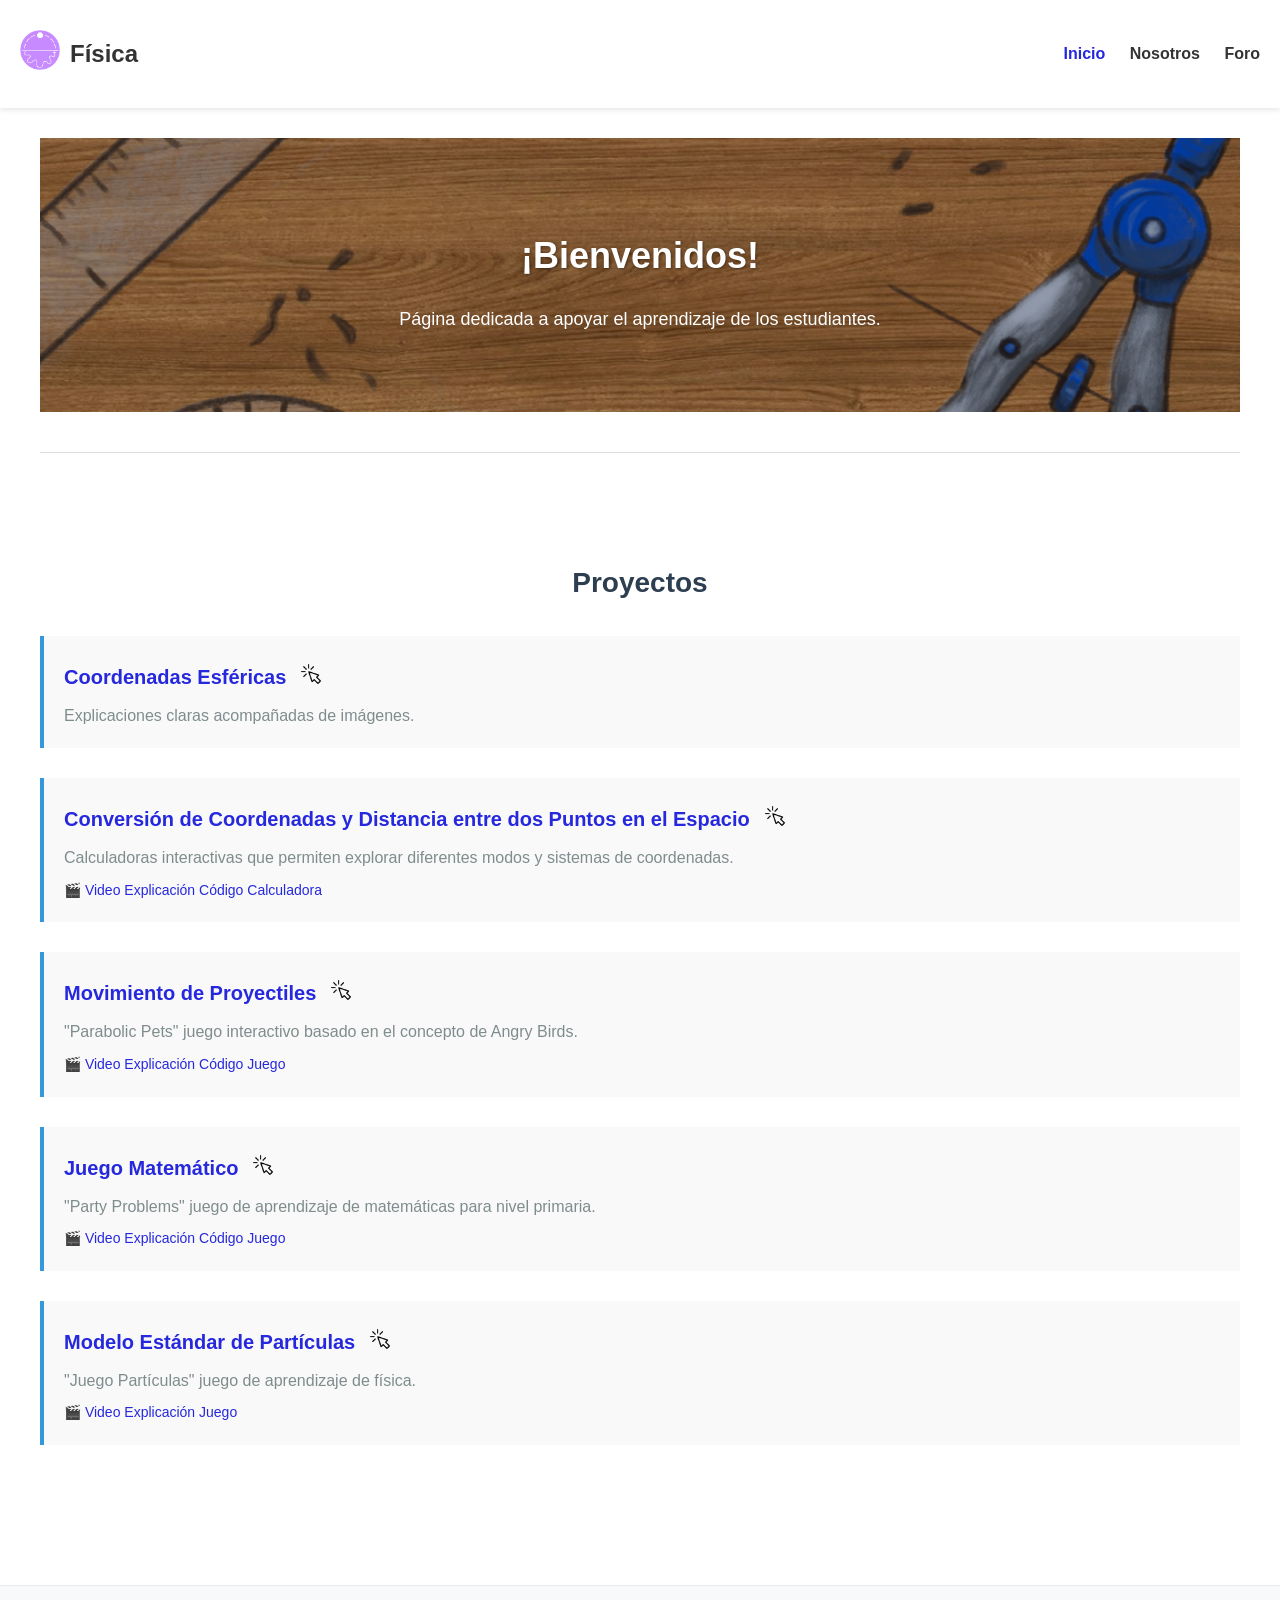
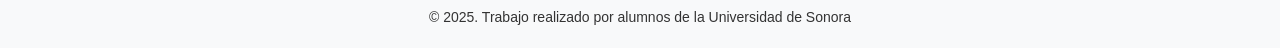
<file: index.html>
<!DOCTYPE html>
<html lang="es">
<head>
    <link rel="icon" href="imagenes/logo1.png" type="image/png">
    <link rel="shortcut icon" href="imagenes/logo1.png" type="image/png">
    
    <meta charset="UTF-8">
    <meta name="viewport" content="width=device-width, initial-scale=1.0">
    <meta name="description" content="Congreso Nacional de Física - Proyectos educativos interactivos de la Universidad de Sonora">
    <title>Física — Congreso Nacional</title>
    <style>
         body {
            font-family: 'Arial', sans-serif;
            margin: 0;
            padding: 0;
            color: #333;
            line-height: 1.6;
        }
        
         .logo-titulo {
            display: flex;
            align-items: center;
            gap: 10px; 
        }

        .logo img {
            height: 40px;
            width: auto;
        }
        
        .titulo {
            font-size: 24px;
            font-weight: bold;
            margin: 0; 
        }
        .containeropciones {
            display: flex;
            flex-wrap: wrap; 
            justify-content: space-between;
            align-items: center;
            padding: 10px 20px;
        }
        
        .container2 {
            max-width: 1200px;
            margin: 0 auto;
            padding: 0 20px;
        }
        
        .containerbienvenida {
            max-width: 1200px;
            margin: 0 auto;
            padding: 0 20px;
            text-align: center;
            padding: 60px 0;
            background-image: url("imagenes/fondo.png");
            background-size: cover;
            background-position: center;
            background-repeat: no-repeat;
            color: white;
            position: relative;
        }
        
        .containerbienvenida::before {
            content: '';
            position: absolute;
            top: 0;
            left: 0;
            right: 0;
            bottom: 0;
            background-color: rgba(0, 0, 0, 0.2);
            z-index: 0;
        }
        
         .containerbienvenida h2 {
            font-size: 36px;
            margin-bottom: 20px;
            text-shadow: 1px 1px 3px rgba(0,0,0,0.4);
            position: relative;
            z-index: 1;
        }
        
        .containerbienvenida p {
            font-size: 18px;
            color: white;
            position: relative;
            z-index: 1;
        }
        
         .contenedor-flex {
            display: flex;
            align-items: center;
            gap: 30px;
        }
        
        hr {
            border: 0;
            height: 1px;
            background-color: #ddd;
            margin: 40px 0;
        }
        
        nav {
            background-color: #fff;
            box-shadow: 0 2px 5px rgba(0,0,0,0.1);
            padding: 20px 0;
        }
        
        nav h1 {
            margin: 0;
            font-size: 24px;
            color: #333;
            display: inline-block;
        }
        
        nav ul {
            float: right;
            margin: 0;
            padding: 0;
            list-style: none;
        }
        
        nav ul li {
            display: inline-block;
            margin-left: 20px;
        }
        
        nav ul li a {
            text-decoration: none;
            color: #333;
            font-weight: bold;
        }
        
        nav ul li a:hover, nav ul li a.active {
            color: #2628de;
        }
        
        .menu {
            padding: 40px 0;
        }
        
        .menu h3 {
            text-align: center;
            font-size: 28px;
            margin-bottom: 30px;
            color: #2c3e50;
        }
        
        .menu-item {
            margin-bottom: 30px;
            padding: 20px;
            background-color: #f9f9f9;
            border-left: 4px solid #3498db;
        }
        
        .menu-item h4 {
            margin: 0 0 10px 0;
            font-size: 20px;
            color: #2628de;
            font-weight: bold;
        }
        
        .menu-item p {
            margin: 0;
            color: #7f8c8d;
        }
        
        .proyecto-link {
            display: block;
            font-weight: normal;
            color: #2c3e50;
            margin-top: 5px;
            text-decoration: none;
        }
        
        .tab-content {
            display: none;
            padding: 30px 0;
            animation: fadeIn 0.5s;
        }
        
        .tab-content.active {
            display: block;
        }
        
        @keyframes fadeIn {
            from { opacity: 0; }
            to { opacity: 1; }
        }
        footer {
            background-color: #f8f9fa;
            color: #333;
            padding: 20px 0;
            text-align: center;
            margin-top: 40px;
            border-top: 1px solid #e9ecef;
            font-size: 14px;
        }
         @media (max-width: 600px) {
            .containeropciones {
                flex-direction: column; 
                align-items: flex-start;
            }
            nav ul {
                float: none;
                margin-top: 10px;
                width: 100%;
                display: flex;
                justify-content: space-around;
            }
            .nosotros-fotos {
                flex-wrap: wrap;
                justify-content: center;
            }
            .nosotros-fotos img {
                width: 45%;
            }
        }
        .nosotros-fotos {
            display: flex;
            justify-content: center;
            gap: 15px;
            flex-wrap: wrap;
            margin-top: 20px;
        }
        .nosotros-fotos img {
            width: 200px;
            max-width: 100%;
            height: auto;
        }
        .video-link {
            display: inline-block;
            margin-top: 8px;
            color: #2628de;
            text-decoration: none;
            font-size: 14px;
        }
        .video-link:hover {
            text-decoration: underline;
        }
    </style>
</head>
<body>
     <nav>
        <div class="containeropciones">
            <div class="logo-titulo">
            <div class="logo">
                <img src="imagenes/logo1.png" alt="Logo Física">
            </div>
            <h1 class="titulo">Física</h1>
        </div> 
            <ul>
                <li><a href="#" class="nav-link active" data-tab="inicio">Inicio</a></li>
                <li><a href="#" class="nav-link" data-tab="nosotros">Nosotros</a></li>
                <li><a href="#" class="nav-link" data-tab="foro">Foro</a></li>
            </ul>
        </div>
    </nav>
    
    <!-- sección principal -->
    <div id="inicio" class="tab-content active">
        <div class="containerbienvenida">
            <h2>¡Bienvenidos!</h2>
            <p>Página dedicada a apoyar el aprendizaje de los estudiantes.</p>
        </div>
        
        <div class="container2">
            <hr>
        </div>
        
        <!-- menú de proyectos -->
        <section class="menu">
             <div class="container2">
                <h3>Proyectos</h3>
            
                <div class="menu-item">
                   <a href="coordenadas-esfericas/index.html" class="proyecto-link">
                       <h4 style="display: inline-block; margin-right: 15px">Coordenadas Esféricas</h4><img src="imagenes/click.png" width="20" height="20" alt="click" style="display: inline-block;">
                    </a>
                    <p>Explicaciones claras acompañadas de imágenes.</p>
                </div>
                
                <div class="menu-item">
                    <a href="calculadora/index.html" class="proyecto-link">
                        <h4 style="display: inline-block; margin-right: 15px">Conversión de Coordenadas y Distancia entre dos Puntos en el Espacio</h4><img src="imagenes/click.png" width="20" height="20" alt="click" style="display: inline-block;">
                    </a>
                    <p>Calculadoras interactivas que permiten explorar diferentes modos y sistemas de coordenadas.</p>
                    <a href="https://youtu.be/nmibsune7Cc" target="_blank" rel="noopener noreferrer" class="video-link">🎬 Video Explicación Código Calculadora</a>
                </div>
                
                <div class="menu-item">
                    <a href="parabolic-pets/index.html" class="proyecto-link">
                       <h4 style="display: inline-block; margin-right: 15px">Movimiento de Proyectiles</h4><img src="imagenes/click.png" width="20" height="20" alt="click" style="display: inline-block;">
                    </a>
                    <p>"Parabolic Pets" juego interactivo basado en el concepto de Angry Birds.</p>
                    <a href="https://youtu.be/X9C-v5EGG_M?si=7mcgmWn_g_Fm-6-q" target="_blank" rel="noopener noreferrer" class="video-link">🎬 Video Explicación Código Juego</a>
                </div>
                
                <div class="menu-item">
                    <a href="juegoinfantil/index.html" class="proyecto-link">
                       <h4 style="display: inline-block; margin-right: 15px">Juego Matemático </h4><img src="imagenes/click.png" width="20" height="20" alt="click" style="display: inline-block;">
                    </a>
                    <p>"Party Problems" juego de aprendizaje de matemáticas para nivel primaria.</p>
                    <a href="https://youtu.be/X9C-v5EGG_M?si=7mcgmWn_g_Fm-6-q" target="_blank" rel="noopener noreferrer" class="video-link">🎬 Video Explicación Código Juego</a>
                </div>
                
                <div class="menu-item">
                    <a href="juegoinfantil/index.html" class="proyecto-link">
                       <h4 style="display: inline-block; margin-right: 15px">Modelo Estándar de Partículas</h4><img src="imagenes/click.png" width="20" height="20" alt="click" style="display: inline-block;">
                    </a>
                    <p>"Juego Partículas" juego de aprendizaje de física.</p>
                    <a href="https://youtu.be/X9C-v5EGG_M?si=7mcgmWn_g_Fm-6-q" target="_blank" rel="noopener noreferrer" class="video-link">🎬 Video Explicación Juego</a>
                </div>
            </div>
        </section>
    </div>
    
    <div id="nosotros" class="tab-content">
        <div class="container2">
            <h2>Sobre Nosotros</h2>
            <p>Información sobre nuestro equipo y objetivos:</p>
            <p>Somos un grupo de estudiantes de segundo semestre de Ingeniería en Sistemas y desarrollamos una página web enfocada en temas de mecánica, con el objetivo de apoyar tanto a alumnos como a maestros mediante herramientas interactivas. Este proyecto busca facilitar el aprendizaje de forma dinámica y, a futuro, planeamos ampliar su contenido incorporando nuevas secciones y recursos educativos.</p>
            
            <div class="nosotros-fotos">
                <img src="imagenes/fei2.png" alt="Fei">
                <img src="imagenes/gloria2.png" alt="Gloria">
                <img src="imagenes/mia2.png" alt="Mia">
                <img src="imagenes/sebas2.png" alt="Sebas">
            </div>
        </div>
    </div>
    
    <div id="foro" class="tab-content">
        <div class="container2">
            <h2>Foro de Discusión</h2>
            <p>Próximamente: Un espacio para discutir temas de física.</p>
        </div>
    </div>
    <script>
        document.addEventListener('DOMContentLoaded', function() {
            const navLinks = document.querySelectorAll('.nav-link');
            
            navLinks.forEach(link => {
                link.addEventListener('click', function(e) {
                    e.preventDefault();
                    
                    document.querySelectorAll('.nav-link').forEach(el => el.classList.remove('active'));
                    document.querySelectorAll('.tab-content').forEach(el => el.classList.remove('active'));
                    
                    this.classList.add('active');
                    
                    const tabId = this.getAttribute('data-tab');
                    document.getElementById(tabId).classList.add('active');
                });
            });
        });
    </script>
    <footer>
        &copy; 2025. Trabajo realizado por alumnos de la Universidad de Sonora
    </footer>
 </body>
</html>
</file>
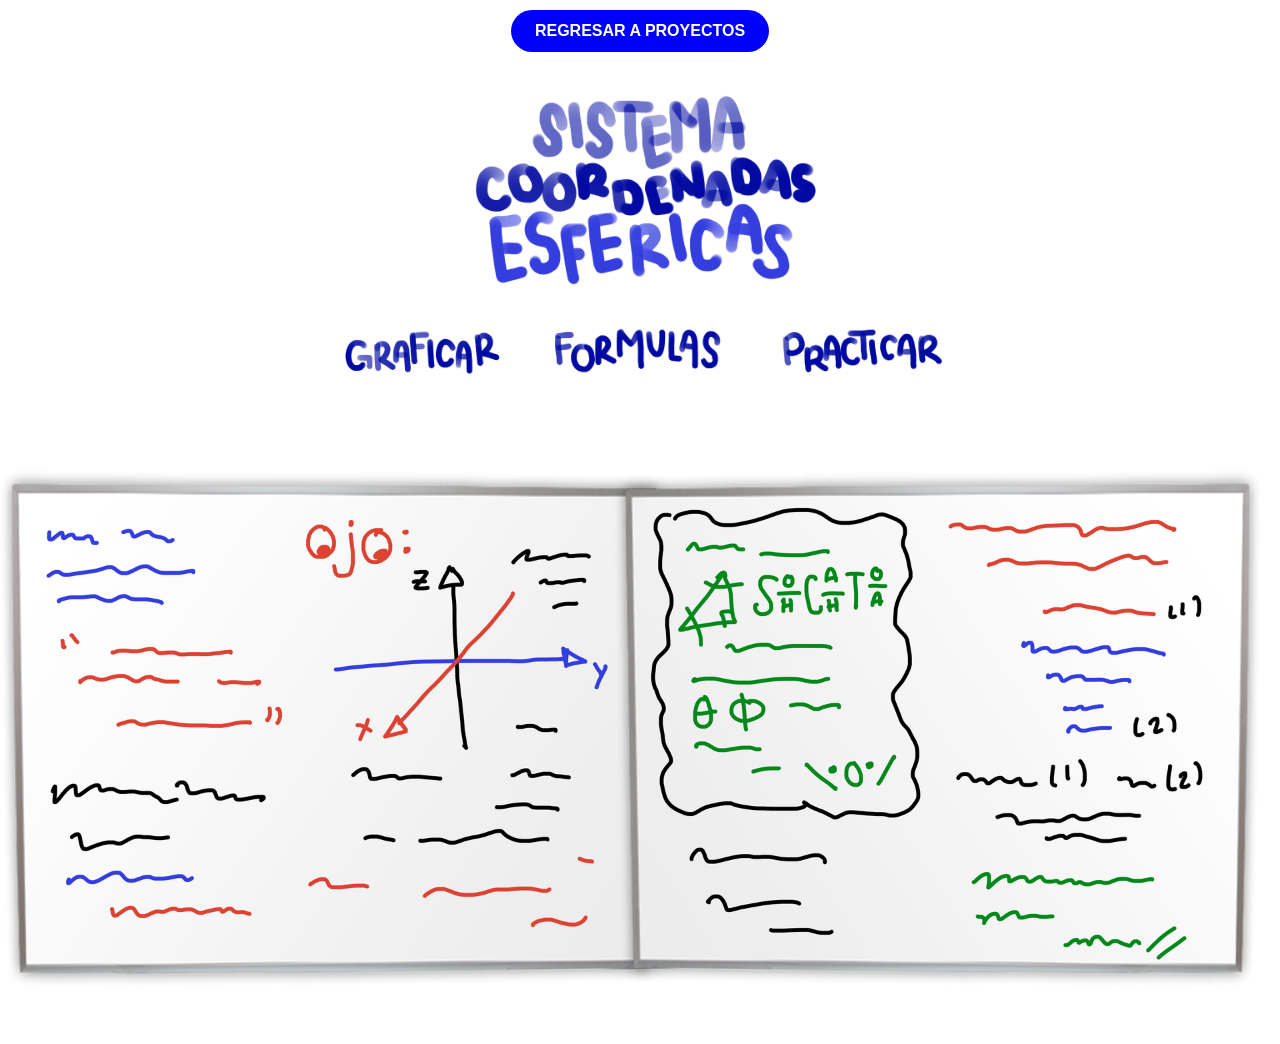
<file: coordenadas-esfericas/index.html>
<!DOCTYPE html>
<html lang="es">

<head>
    <link rel="icon" href="imagenes/logo1.png" type="image/png">
    <link rel="shortcut icon" href="imagenes/logo1.png" type="image/png">

    <meta charset="UTF-8">
    <meta name="viewport" content="width=device-width, initial-scale=1.0">
    <title>Coordenadas Esféricas</title>

    <style>
        .opciones {
            max-width: 90%;
            margin: auto;
            padding: 10px;
            display: flex;
            flex-wrap: wrap;
            justify-content: center;
            gap: 20px;
        }

        a {
            max-width: 25%;
        }

        a img {
            max-width: 100%;
            height: auto;
        }

        nav h5 {
            margin: 0;
            font-size: clamp(16px, 4vw, 24px);
            color: white;
            font-family: 'Segoe UI', sans-serif;
        }

        nav {
            display: flex;
            justify-content: center;
            padding: 10px;
        }

        button {
            background-color: blue;
            border: none;
            border-radius: 30px;
            padding: 0.75rem 1.5rem;
            transition: all 0.3s ease;
            width: auto;
            max-width: 100%;
            cursor: pointer;
        }

        button:hover {
            transform: translateY(-2px);
            box-shadow: 0 4px 8px rgba(38, 40, 222, 0.3);
        }

        button a {
            color: white;
            text-decoration: none;
            font-weight: bold;
            font-size: clamp(0.9rem, 3vw, 1rem);
            white-space: nowrap;
        }

        .titulo-img {
            max-width: 400px;
            width: 90%;
            height: auto;
        }

        .fondo-img {
            width: 100%;
            height: auto;
            display: block;
        }

        body {
            margin: 0;
            font-family: 'Segoe UI', sans-serif;
        }
    </style>

</head>

<body>
    <nav>
        <button class="button"><a href="../index.html">REGRESAR A PROYECTOS</a></button>
    </nav>
    <br>
    <div style="text-align:center;">
        <img src="imagenes/Titulo.png" class="titulo-img" alt="Coordenadas Esféricas">
    </div>

    <div class="opciones">
        <a href="graficar.html">
            <img src="imagenes/graficartitulo.png" width="200" alt="Graficar">
        </a>

        <a href="formulas.html">
            <img src="imagenes/formulastitulo.png" width="200" alt="Fórmulas">
        </a>

        <a href="practicar.html">
            <img src="imagenes/practicartitulo.png" width="200" alt="Practicar">
        </a>
    </div>

    <div style="text-align:center;">
        <img src="imagenes/fonde.png" class="fondo-img" loading="lazy" alt="Fondo decorativo">
    </div>
</body>

</html>
</file>
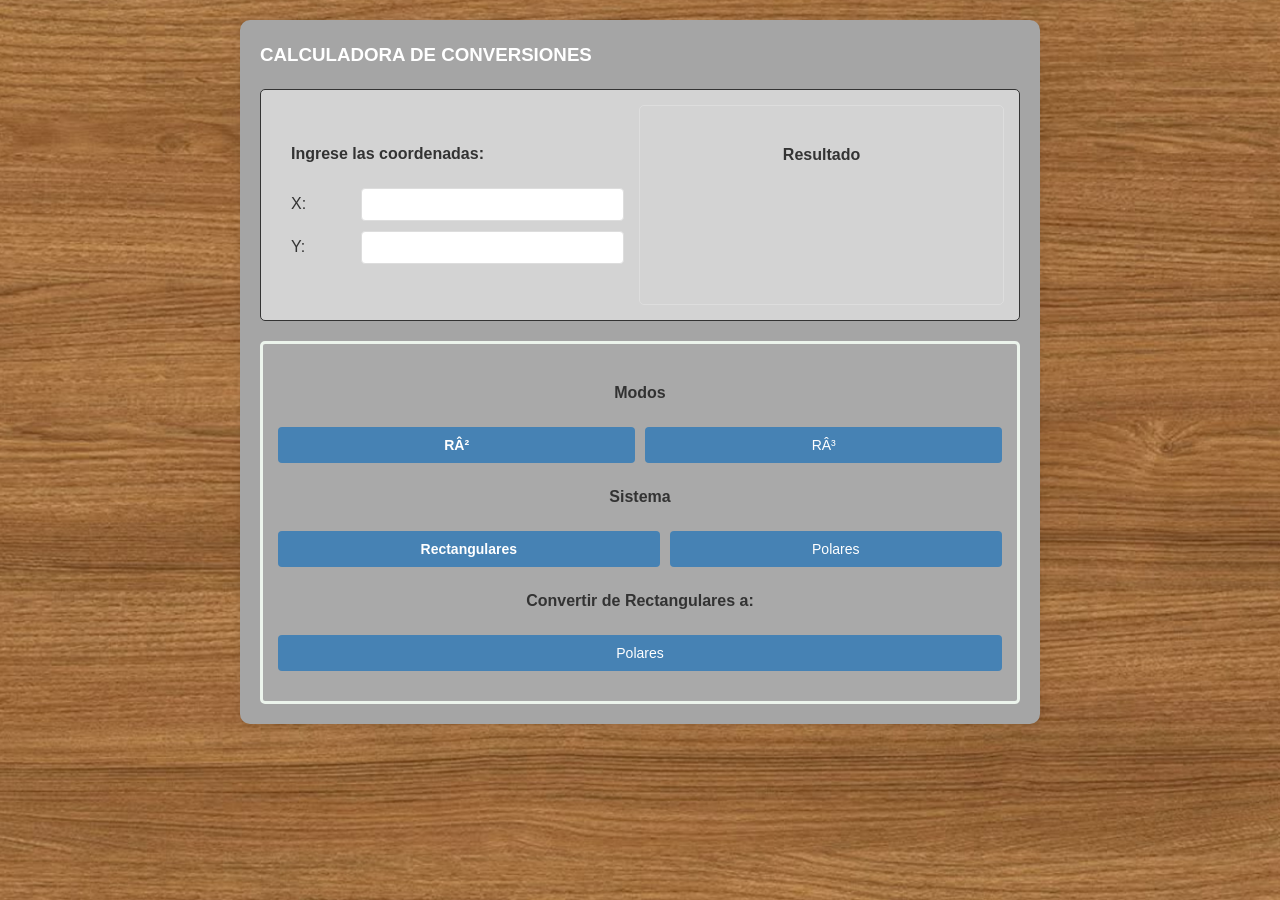
<file: calcCon.html>
﻿<!DOCTYPE html>
<html lang="es">
<head>
    <meta charset="UTF-8">
    <meta name="viewport" content="width=device-width, initial-scale=1.0">
    <title>Calculadora de ConversiÃ³n de Coordenadas</title>
    <style>
        :root {
            --primary-color: #4682B4;
            --primary-dark: #4682B4;
            --light-bg: #f5f5f5;
            --card-bg: #a5a5a5;
            --border-color: #ddd;
            --text-dark: #333;
        }
        
        * {
            box-sizing: border-box;
        }
        
        body {
            background-image: url('calculadora/imagenes/fondoFondo.png');
            background-size: cover;
            background-position: center;
            background-repeat: no-repeat;
            background-attachment: fixed;
            min-height: 100vh;
            font-family: Arial, sans-serif;
            margin: 0;
            padding: 20px;
            background-color: var(--light-bg);
            color: var(--text-dark);
            line-height: 1.6;
        }
        
        .container {
            max-width: 800px;
            margin: 0 auto;
            background-color: var(--card-bg);
            padding: 20px;
            border-radius: 10px;
            box-shadow: 0 0 10px rgba(0,0,0,0.1);
        }
        
        /* SecciÃ³n superior: Campos + Resultados (2 columnas) */
        .top-section {
            display: flex;
            margin-bottom: 20px;
            flex: 1;
            border: 1px solid;
            padding: 15px;
            border-radius: 5px;
            background-color: #D3D3D3;
        }
        
        .input-column {
            flex: 1;
            border: 3px;
            padding: 15px;
            border-radius: 5px;
        }
        
        .output-column {
            flex: 1;
            border: 1px solid var(--border-color);
            padding: 15px;
            border-radius: 5px;
            background-color: #D3D3D3;
        }
        
        #result {
            padding: 10px;
            border-radius: 4px;
            min-height: 100px;
        }
        
        /* SecciÃ³n inferior: Botones (ancho completo) */
        .abajo{
            text-align: center;
            border: 3px solid #ecf4ec;
            padding: 15px;
            border-radius: 5px;
            background-color: #A9A9A9;
        }
        
        /* Estilos para botones y campos */
        .dimension-buttons, .coord-type-buttons, .conversion-buttons {
            display: flex;
            flex-wrap: wrap;
            gap: 10px;
            margin-bottom: 15px;
        }
        
        button {
            padding: 10px 15px;
            background-color: var(--primary-color);
            color: white;
            border: none;
            border-radius: 4px;
            cursor: pointer;
            font-size: 14px;
            transition: background-color 0.3s;
            flex: 1 1 auto;
            min-width: 120px;
        }
        
        button:hover {
            background-color: var(--primary-dark);
        }
        
        button.active {
            background-color: var(--primary-dark);
            font-weight: bold;
        }
        
        .input-fields {
            display: flex;
            flex-direction: column;
            gap: 10px;
        }
        
        .input-group {
            display: flex;
            align-items: center;
            gap: 10px;
        }
        
        label {
            min-width: 60px;
        }
        
        input {
            padding: 8px;
            border: 1px solid var(--border-color);
            border-radius: 4px;
            flex: 1;
        }
        
        .hidden {
            display: none;
        }
        
        h3 {
            color: white;
            margin-top: 0;
        }
        
        
        /* Responsive */
        @media (max-width: 600px) {
            .top-section {
                flex-direction: column;
            }
        }
    </style>
</head>
<body>
    <div class="container">
        <h3>CALCULADORA DE CONVERSIONES</h3>
        
         <!-- SecciÃ³n superior: 2 columnas -->
        <div class="top-section">
            <!-- Columna izquierda: Campos de entrada -->
            <div class="input-column">
                <h4>Ingrese las coordenadas:</h4>
                <div class="input-fields">
                    <div class="input-group" id="input1">
                        <label id="label1">X:</label>
                        <input type="number" id="val1" step="any">
                    </div>
                    <div class="input-group" id="input2">
                        <label id="label2">Y:</label>
                        <input type="number" id="val2" step="any">
                    </div>
                    <div class="input-group hidden" id="input3">
                        <label id="label3">Z:</label>
                        <input type="number" id="val3" step="any">
                    </div>
                </div>
            </div>
            <!-- Columna derecha: Resultados -->
            <div class="output-column">
                <center><h4>Resultado</h4></center>
                <div id="result"></div>
            </div>
        </div>
        
        <div class ="abajo">
        <h4>Modos</h4>
            <div class="dimension-buttons">
                <button id="btn-2d" class="active" onclick="setDimension('2D')">RÂ²</button>
                <button id="btn-3d" onclick="setDimension('3D')">RÂ³</button>
            </div>
            
            <h4>Sistema</h4>
            <div class="coord-type-buttons">
                <button id="btn-rect" class="active" onclick="setCoordType('rect')">Rectangulares</button>
                <button id="btn-polar" onclick="setCoordType('polar')">Polares</button>
                <button id="btn-cylindrical" class="hidden" onclick="setCoordType('cylindrical')">CilÃ­ndricas</button>
                <button id="btn-spherical" class="hidden" onclick="setCoordType('spherical')">EsfÃ©ricas</button>
            </div>
    
        <!-- SecciÃ³n inferior: Botones de conversiÃ³n (ancho completo) -->
        <div class="buttons-section">
                <h4>Convertir a:</h4>
                <div class="conversion-buttons" id="conversion-options"></div>
            </div>
         </div>
        </div>
    
    
    <!-- JavaScript (igual que antes) -->
    <script>
        // Variables de estado
        let currentDimension = '2D';
        let currentCoordType = 'rect';
        let targetCoordType = '';
        
        // Objeto con todas las conversiones posibles
        const conversions = {
            '2D': {
                'rect': [
                    {name: 'Polares', func: rectToPolar, target: 'polar'}
                ],
                'polar': [
                    {name: 'Rectangulares', func: polarToRect, target: 'rect'}
                ]
            },
            '3D': {
                'rect': [
                    {name: 'CilÃ­ndricas', func: rectToCylindrical, target: 'cylindrical'},
                    {name: 'EsfÃ©ricas', func: rectToSpherical, target: 'spherical'}
                ],
                'cylindrical': [
                    {name: 'Rectangulares', func: cylindricalToRect, target: 'rect'},
                    {name: 'EsfÃ©ricas', func: cylindricalToSpherical, target: 'spherical'}
                ],
                'spherical': [
                    {name: 'Rectangulares', func: sphericalToRect, target: 'rect'},
                    {name: 'CilÃ­ndricas', func: sphericalToCylindrical, target: 'cylindrical'}
                ]
            }
        };
        
        // Funciones para manejar los botones
        function setDimension(dimension) {
            currentDimension = dimension;
            document.getElementById('btn-2d').classList.remove('active');
            document.getElementById('btn-3d').classList.remove('active');
            document.getElementById(`btn-${dimension.toLowerCase()}`).classList.add('active');
            
            // Mostrar/ocultar botones de tipo de coordenadas
            if (dimension === '2D') {
                document.getElementById('btn-cylindrical').classList.add('hidden');
                document.getElementById('btn-spherical').classList.add('hidden');
                document.getElementById('btn-polar').classList.remove('hidden');
                document.getElementById('input3').classList.add('hidden');
                
                // Resetear a coordenadas rectangulares si estaba en 3D
                if (currentCoordType === 'cylindrical' || currentCoordType === 'spherical') {
                    setCoordType('rect');
                }
            } else {
                document.getElementById('btn-cylindrical').classList.remove('hidden');
                document.getElementById('btn-spherical').classList.remove('hidden');
                document.getElementById('btn-polar').classList.add('hidden');
                document.getElementById('input3').classList.remove('hidden');
                
                // Si estaba en polares, cambiar a rectangulares
                if (currentCoordType === 'polar') {
                    setCoordType('rect');
                }
            }
            
            updateUI();
        }
        
        function setCoordType(coordType) {
            currentCoordType = coordType;
            
            // Actualizar estado de los botones
            document.getElementById('btn-rect').classList.remove('active');
            document.getElementById('btn-polar').classList.remove('active');
            document.getElementById('btn-cylindrical').classList.remove('active');
            document.getElementById('btn-spherical').classList.remove('active');
            document.getElementById(`btn-${coordType}`).classList.add('active');
            
            updateUI();
        }
        
        function updateUI() {
            // Actualizar etiquetas de entrada
            updateInputLabels();
            
            // Actualizar botones de conversiÃ³n
            updateConversionButtons();
        }
        
        function updateInputLabels() {
            if (currentCoordType === 'rect') {
                document.getElementById('label1').textContent = 'X:';
                document.getElementById('label2').textContent = 'Y:';
                if (currentDimension === '3D') {
                    document.getElementById('label3').textContent = 'Z:';
                }
            } else if (currentCoordType === 'polar') {
                document.getElementById('label1').textContent = 'r:';
                document.getElementById('label2').textContent = 'Î¸ (Â°):';
            } else if (currentCoordType === 'cylindrical') {
                document.getElementById('label1').textContent = 'r:';
                document.getElementById('label2').textContent = 'Î¸ (Â°):';
                document.getElementById('label3').textContent = 'z:';
            } else if (currentCoordType === 'spherical') {
                document.getElementById('label1').textContent = 'Ï:';
                document.getElementById('label2').textContent = 'Î¸ (Â°):';
                document.getElementById('label3').textContent = 'Ï† (Â°):';
            }
        }
        
        function updateConversionButtons() {
            const titleElement = document.querySelector('.buttons-section h4');
            const optionsElement = document.getElementById('conversion-options');
            
            // Limpiar opciones anteriores
            optionsElement.innerHTML = '';
            
            // Obtener conversiones disponibles
            const availableConversions = conversions[currentDimension][currentCoordType];
            
            // Actualizar tÃ­tulo
            let systemName = '';
            if (currentCoordType === 'rect') systemName = 'Rectangulares';
            else if (currentCoordType === 'polar') systemName = 'Polares';
            else if (currentCoordType === 'cylindrical') systemName = 'CilÃ­ndricas';
            else if (currentCoordType === 'spherical') systemName = 'EsfÃ©ricas';
            
            titleElement.textContent = `Convertir de ${systemName} a:`;
            
            // Crear botones para cada conversiÃ³n disponible
            availableConversions.forEach(conversion => {
                const button = document.createElement('button');
                button.textContent = conversion.name;
                button.onclick = () => {
                    targetCoordType = conversion.target;
                    conversion.func();
                };
                optionsElement.appendChild(button);
            });
        }
        
        // FunciÃ³n para formatear el resultado segÃºn el tipo de coordenada
        function formatResult(values) {
            let labels = [];
            let resultHTML = '';
            
            if (targetCoordType === 'rect') {
                labels = currentDimension === '2D' ? ['X', 'Y'] : ['X', 'Y', 'Z'];
            } else if (targetCoordType === 'polar') {
                labels = ['r', 'Î¸ (Â°)'];
            } else if (targetCoordType === 'cylindrical') {
                labels = ['r', 'Î¸ (Â°)', 'z'];
            } else if (targetCoordType === 'spherical') {
                labels = ['Ï', 'Î¸ (Â°)', 'Ï† (Â°)'];
            }
            
            // Obtener el nombre del sistema de coordenadas de destino
            let systemName = '';
            if (targetCoordType === 'rect') systemName = 'Rectangulares';
            else if (targetCoordType === 'polar') systemName = 'Polares';
            else if (targetCoordType === 'cylindrical') systemName = 'CilÃ­ndricas';
            else if (targetCoordType === 'spherical') systemName = 'EsfÃ©ricas';
            
            resultHTML += `<div><strong>Coordenadas ${systemName}:</strong></div>`;
            
            values.forEach((value, index) => {
                resultHTML += `<div class="result-coord">${labels[index]} = ${value.toFixed(4)}</div>`;
            });
            
            return resultHTML;
        }
        
        // =============================================
        // FUNCIONES DE CONVERSIÃ“N 2D
        // =============================================
        
        function rectToPolar() {
            const x = parseFloat(document.getElementById('val1').value);
            const y = parseFloat(document.getElementById('val2').value);
            
            if (isNaN(x) || isNaN(y)) {
                showResult("Por favor ingrese valores vÃ¡lidos para X e Y.");
                return;
            }
            
            const r = Math.sqrt(x*x + y*y);
            const theta = Math.atan2(y, x) * (180 / Math.PI); // en grados
            
            showResult(formatResult([r, theta]));
        }
        
        function polarToRect() {
            const r = parseFloat(document.getElementById('val1').value);
            const thetaDeg = parseFloat(document.getElementById('val2').value);
            
            if (isNaN(r) || isNaN(thetaDeg)) {
                showResult("Por favor ingrese valores vÃ¡lidos para r y Î¸.");
                return;
            }
            
            const theta = thetaDeg * (Math.PI / 180); // convertir a radianes
            const x = r * Math.cos(theta);
            const y = r * Math.sin(theta);
            
            showResult(formatResult([x, y]));
        }
        
        // =============================================
        // FUNCIONES DE CONVERSIÃ“N 3D
        // =============================================
        
        function rectToCylindrical() {
            const x = parseFloat(document.getElementById('val1').value);
            const y = parseFloat(document.getElementById('val2').value);
            const z = parseFloat(document.getElementById('val3').value);
            
            if (isNaN(x) || isNaN(y) || isNaN(z)) {
                showResult("Por favor ingrese valores vÃ¡lidos para X, Y y Z.");
                return;
            }
            
            const r = Math.sqrt(x*x + y*y);
            const theta = Math.atan2(y, x) * (180 / Math.PI); // en grados
            
            showResult(formatResult([r, theta, z]));
        }
        
        function cylindricalToRect() {
            const r = parseFloat(document.getElementById('val1').value);
            const thetaDeg = parseFloat(document.getElementById('val2').value);
            const z = parseFloat(document.getElementById('val3').value);
            
            if (isNaN(r) || isNaN(thetaDeg) || isNaN(z)) {
                showResult("Por favor ingrese valores vÃ¡lidos para r, Î¸ y z.");
                return;
            }
            
            const theta = thetaDeg * (Math.PI / 180); // convertir a radianes
            const x = r * Math.cos(theta);
            const y = r * Math.sin(theta);
            
            showResult(formatResult([x, y, z]));
        }
        
        function cylindricalToSpherical() {
            const r = parseFloat(document.getElementById('val1').value);
            const thetaDeg = parseFloat(document.getElementById('val2').value);
            const z = parseFloat(document.getElementById('val3').value);
            
            if (isNaN(r) || isNaN(thetaDeg) || isNaN(z)) {
                showResult("Por favor ingrese valores vÃ¡lidos para r, Î¸ y z.");
                return;
            }
            
            const rho = Math.sqrt(r*r + z*z);
            const phi = Math.atan2(r, z) * (180 / Math.PI);
            
            showResult(formatResult([rho, thetaDeg, phi]));
        }
        
        function rectToSpherical() {
            const x = parseFloat(document.getElementById('val1').value);
            const y = parseFloat(document.getElementById('val2').value);
            const z = parseFloat(document.getElementById('val3').value);
            
            if (isNaN(x) || isNaN(y) || isNaN(z)) {
                showResult("Por favor ingrese valores vÃ¡lidos para X, Y y Z.");
                return;
            }
            
            const rho = Math.sqrt(x*x + y*y + z*z);
            const theta = Math.atan2(y, x) * (180 / Math.PI); // en grados (azimuthal)
            const phi = Math.atan2(Math.sqrt(x*x + y*y), z) * (180 / Math.PI); // en grados (polar)
            
            showResult(formatResult([rho, theta, phi]));
        }
        
        function sphericalToRect() {
            const rho = parseFloat(document.getElementById('val1').value);
            const thetaDeg = parseFloat(document.getElementById('val2').value);
            const phiDeg = parseFloat(document.getElementById('val3').value);
            
            if (isNaN(rho) || isNaN(thetaDeg) || isNaN(phiDeg)) {
                showResult("Por favor ingrese valores vÃ¡lidos para Ï, Î¸ y Ï†.");
                return;
            }
            
            const theta = thetaDeg * (Math.PI / 180); // azimuthal en radianes
            const phi = phiDeg * (Math.PI / 180); // polar en radianes
            
            const x = rho * Math.sin(phi) * Math.cos(theta);
            const y = rho * Math.sin(phi) * Math.sin(theta);
            const z = rho * Math.cos(phi);
            
            showResult(formatResult([x, y, z]));
        }
        
        function sphericalToCylindrical() {
            const rho = parseFloat(document.getElementById('val1').value);
            const thetaDeg = parseFloat(document.getElementById('val2').value);
            const phiDeg = parseFloat(document.getElementById('val3').value);
            
            if (isNaN(rho) || isNaN(thetaDeg) || isNaN(phiDeg)) {
                showResult("Por favor ingrese valores vÃ¡lidos para Ï, Î¸ y Ï†.");
                return;
            }
            
            const phi = phiDeg * (Math.PI / 180); // polar en radianes
            
            const r = rho * Math.sin(phi);
            const z = rho * Math.cos(phi);
            
            showResult(formatResult([r, thetaDeg, z]));
        }
        
        function showResult(message) {
            document.getElementById('result').innerHTML = message;
        }
        
        // Inicializar la UI al cargar la pÃ¡gina
        document.addEventListener('DOMContentLoaded', function() {
            updateUI();
        });
    </script>
</body>
</html>
</file>
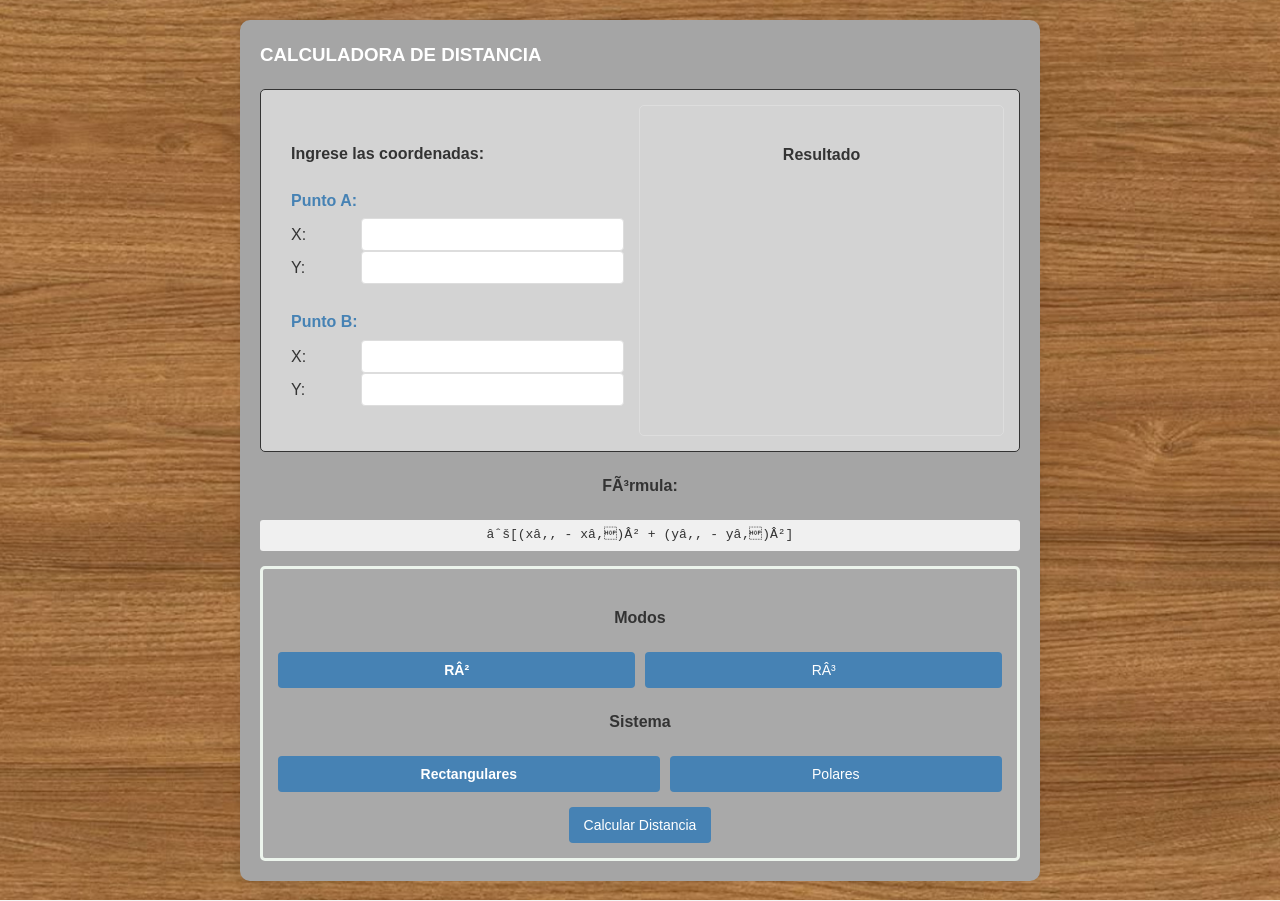
<file: calcDis.html>
﻿<!DOCTYPE html>
<html lang="es">
<head>
    <meta charset="UTF-8">
    <meta name="viewport" content="width=device-width, initial-scale=1.0">
    <title>Calculadora de Distancia entre Dos Puntos</title>
    <style>
        :root {
            --primary-color: #4682B4;
            --primary-dark: #4682B4;
            --light-bg: #f5f5f5;
            --card-bg: #a5a5a5;
            --border-color: #ddd;
            --text-dark: #333;
        }
        
        * {
            box-sizing: border-box;
        }
        
        body {
            background-image: url('calculadora/imagenes/fondoFondo.png');
            background-size: cover;
            background-position: center;
            background-repeat: no-repeat;
            background-attachment: fixed;
            min-height: 100vh;
            font-family: Arial, sans-serif;
            margin: 0;
            padding: 20px;
            background-color: var(--light-bg);
            color: var(--text-dark);
            line-height: 1.6;
        }
        
        .container {
            max-width: 800px;
            margin: 0 auto;
            background-color: var(--card-bg);
            padding: 20px;
            border-radius: 10px;
            box-shadow: 0 0 10px rgba(0,0,0,0.1);
        }
        
        /* SecciÃ³n superior: Campos + Resultados (2 columnas) */
        .top-section {
            display: flex;
            margin-bottom: 20px;
            flex: 1;
            border: 1px solid;
            padding: 15px;
            border-radius: 5px;
            background-color: #D3D3D3;
        }
        
        .input-column {
            flex: 1;
            border: 3px;
            padding: 15px;
            border-radius: 5px;
        }
        
        .output-column {
            flex: 1;
            border: 1px solid var(--border-color);
            padding: 15px;
            border-radius: 5px;
            background-color: #D3D3D3;
        }
        
        #result {
            padding: 10px;
            border-radius: 4px;
            min-height: 100px;
        }
        
        /* SecciÃ³n inferior: Botones (ancho completo) */
        .abajo{
            text-align: center;
            border: 3px solid #ecf4ec;
            padding: 15px;
            border-radius: 5px;
            background-color: #A9A9A9;
        }
        
        /* Estilos para botones y campos */
        .dimension-buttons, .coord-type-buttons {
            display: flex;
            flex-wrap: wrap;
            gap: 10px;
            margin-bottom: 15px;
        }
        
        button {
            padding: 10px 15px;
            background-color: var(--primary-color);
            color: white;
            border: none;
            border-radius: 4px;
            cursor: pointer;
            font-size: 14px;
            transition: background-color 0.3s;
            flex: 1 1 auto;
            min-width: 120px;
        }
        
        button:hover {
            background-color: var(--primary-dark);
        }
        
        button.active {
            background-color: var(--primary-dark);
            font-weight: bold;
        }
        
        .input-fields {
            display: flex;
            flex-direction: column;
            gap: 10px;
        }
        
        .point-group {
            margin-bottom: 15px;
        }
        
        .point-title {
            font-weight: bold;
            margin-bottom: 5px;
            color: var(--primary-dark);
        }
        
        .input-group {
            display: flex;
            align-items: center;
            gap: 10px;
        }
        
        label {
            min-width: 60px;
        }
        
        input {
            padding: 8px;
            border: 1px solid var(--border-color);
            border-radius: 4px;
            flex: 1;
        }
        
        .hidden {
            display: none;
        }
        
        h3 {
            color: white;
            margin-top: 0;
        }
        
        .result-value {
            margin: 5px 0;
            font-size: 1.1rem;
        }
        
        .formula {
            font-family: monospace;
            background-color: #f0f0f0;
            padding: 5px;
            border-radius: 3px;
            overflow-x: auto;
            margin-bottom: 15px;
        }
        
        /* Responsive */
        @media (max-width: 600px) {
            .top-section {
                flex-direction: column;
            }
        }
    </style>
</head>
<body>
    <div class="container">
        <h3>CALCULADORA DE DISTANCIA</h3>
        
        <!-- SecciÃ³n superior: 2 columnas -->
        <div class="top-section">
            <!-- Columna izquierda: Campos de entrada -->
            <div class="input-column">
                <h4>Ingrese las coordenadas:</h4>
                
                <div class="input-fields">
                    <div class="point-group">
                        <div class="point-title">Punto A:</div>
                        <div class="input-group" id="a1-group">
                            <label id="a1-label">X:</label>
                            <input type="number" id="a1" step="any">
                        </div>
                        <div class="input-group" id="a2-group">
                            <label id="a2-label">Y:</label>
                            <input type="number" id="a2" step="any">
                        </div>
                        <div class="input-group hidden" id="a3-group">
                            <label id="a3-label">Z:</label>
                            <input type="number" id="a3" step="any">
                        </div>
                    </div>
                    
                    <div class="point-group">
                        <div class="point-title">Punto B:</div>
                        <div class="input-group" id="b1-group">
                            <label id="b1-label">X:</label>
                            <input type="number" id="b1" step="any">
                        </div>
                        <div class="input-group" id="b2-group">
                            <label id="b2-label">Y:</label>
                            <input type="number" id="b2" step="any">
                        </div>
                        <div class="input-group hidden" id="b3-group">
                            <label id="b3-label">Z:</label>
                            <input type="number" id="b3" step="any">
                        </div>
                    </div>
                </div>
            </div>
            
            <!-- Columna derecha: Resultados -->
            <div class="output-column">
                <center><h4>Resultado</h4></center>
                <div id="result"></div>
            </div>
        </div>
        
        <center>  <h4>FÃ³rmula:</h4>
            <div id="formula-display" class="formula">
                âˆš[(xâ‚‚ - xâ‚)Â² + (yâ‚‚ - yâ‚)Â²]
            </div></center>
            
        
        <div class="abajo">
            <h4>Modos</h4>
            <div class="dimension-buttons">
                <button id="btn-2d" class="active" onclick="setDimension('2D')">RÂ²</button>
                <button id="btn-3d" onclick="setDimension('3D')">RÂ³</button>
            </div>
            
            <h4>Sistema</h4>
            <div class="coord-type-buttons">
                <button id="btn-rect" class="active" onclick="setCoordType('rect')">Rectangulares</button>
                <button id="btn-polar" onclick="setCoordType('polar')">Polares</button>
                <button id="btn-cylindrical" class="hidden" onclick="setCoordType('cylindrical')">CilÃ­ndricas</button>
                <button id="btn-spherical" class="hidden" onclick="setCoordType('spherical')">EsfÃ©ricas</button>
            </div>

            <button id="btn-calculate" onclick="calculateDistance()">Calcular Distancia</button>
        </div>
    </div>
    
    <script>
        // Variables de estado
        let currentDimension = '2D';
        let currentCoordType = 'rect';
        
        // Objeto con las fÃ³rmulas para cada sistema de coordenadas
        const formulas = {
            '2D': {
                'rect': "âˆš[(xâ‚‚ - xâ‚)Â² + (yâ‚‚ - yâ‚)Â²]",
                'polar': "âˆš[râ‚Â² + râ‚‚Â² - 2Â·râ‚Â·râ‚‚Â·cos(Î¸â‚‚ - Î¸â‚)]"
            },
            '3D': {
                'rect': "âˆš[(xâ‚‚ - xâ‚)Â² + (yâ‚‚ - yâ‚)Â² + (zâ‚‚ - zâ‚)Â²]",
                'cylindrical': "âˆš[râ‚Â² + râ‚‚Â² - 2Â·râ‚Â·râ‚‚Â·cos(Î¸â‚‚ - Î¸â‚) + (zâ‚‚ - zâ‚)Â²]",
                'spherical': "âˆš[Ïâ‚Â² + Ïâ‚‚Â² - 2Â·Ïâ‚Â·Ïâ‚‚Â·(sinÏ†â‚Â·sinÏ†â‚‚Â·cos(Î¸â‚‚ - Î¸â‚) + cosÏ†â‚Â·cosÏ†â‚‚)]"
            }
        };
        
        // FunciÃ³n para actualizar la fÃ³rmula mostrada
        function updateFormulaDisplay() {
            document.getElementById('formula-display').textContent = 
                formulas[currentDimension][currentCoordType];
        }
        
        // FunciÃ³n para cambiar entre 2D y 3D
        function setDimension(dimension) {
            currentDimension = dimension;
            document.getElementById('btn-2d').classList.remove('active');
            document.getElementById('btn-3d').classList.remove('active');
            document.getElementById(`btn-${dimension.toLowerCase()}`).classList.add('active');
            
            // Mostrar/ocultar botones de tipo de coordenadas
            if (dimension === '2D') {
                document.getElementById('btn-cylindrical').classList.add('hidden');
                document.getElementById('btn-spherical').classList.add('hidden');
                document.getElementById('btn-polar').classList.remove('hidden');
                
                // Resetear a coordenadas rectangulares si estaba en 3D
                if (currentCoordType === 'cylindrical' || currentCoordType === 'spherical') {
                    setCoordType('rect');
                }
            } else {
                document.getElementById('btn-cylindrical').classList.remove('hidden');
                document.getElementById('btn-spherical').classList.remove('hidden');
                document.getElementById('btn-polar').classList.add('hidden');
                
                // Si estaba en polares, cambiar a rectangulares
                if (currentCoordType === 'polar') {
                    setCoordType('rect');
                }
            }
            
            updateInputLabels();
            updateFormulaDisplay();
        }
        
        // FunciÃ³n para cambiar el tipo de coordenadas
        function setCoordType(coordType) {
            currentCoordType = coordType;
            
            // Actualizar estado de los botones
            document.getElementById('btn-rect').classList.remove('active');
            document.getElementById('btn-polar').classList.remove('active');
            document.getElementById('btn-cylindrical').classList.remove('active');
            document.getElementById('btn-spherical').classList.remove('active');
            document.getElementById(`btn-${coordType}`).classList.add('active');
            
            updateInputLabels();
            updateFormulaDisplay();
        }
        
        // FunciÃ³n para actualizar las etiquetas de los inputs
        function updateInputLabels() {
            const labels = {
                'rect': ['X', 'Y', 'Z'],
                'polar': ['r', 'Î¸ (Â°)', ''],
                'cylindrical': ['r', 'Î¸ (Â°)', 'z'],
                'spherical': ['Ï', 'Î¸ (Â°)', 'Ï† (Â°)']
            };
            
            const coordLabels = labels[currentCoordType];
            
            // Actualizar etiquetas del Punto A
            document.getElementById('a1-label').textContent = `${coordLabels[0]}:`;
            document.getElementById('a2-label').textContent = `${coordLabels[1]}:`;
            document.getElementById('a3-label').textContent = `${coordLabels[2]}:`;
            
            // Actualizar etiquetas del Punto B
            document.getElementById('b1-label').textContent = `${coordLabels[0]}:`;
            document.getElementById('b2-label').textContent = `${coordLabels[1]}:`;
            document.getElementById('b3-label').textContent = `${coordLabels[2]}:`;
            
            // Mostrar/ocultar campo Z segÃºn dimensiÃ³n
            if (currentDimension === '3D') {
                document.getElementById('a3-group').classList.remove('hidden');
                document.getElementById('b3-group').classList.remove('hidden');
            } else {
                document.getElementById('a3-group').classList.add('hidden');
                document.getElementById('b3-group').classList.add('hidden');
            }
        }
        
        // FunciÃ³n para convertir coordenadas a rectangulares
        function convertToRect(values, coordType) {
            if (coordType === 'rect') return values;
            
            if (coordType === 'polar') {
                const [r, thetaDeg] = values;
                const theta = thetaDeg * Math.PI / 180;
                return [
                    r * Math.cos(theta),
                    r * Math.sin(theta)
                ];
            }
            
            if (coordType === 'cylindrical') {
                const [r, thetaDeg, z] = values;
                const theta = thetaDeg * Math.PI / 180;
                return [
                    r * Math.cos(theta),
                    r * Math.sin(theta),
                    z
                ];
            }
            
            if (coordType === 'spherical') {
                const [rho, thetaDeg, phiDeg] = values;
                const theta = thetaDeg * Math.PI / 180;
                const phi = phiDeg * Math.PI / 180;
                return [
                    rho * Math.sin(phi) * Math.cos(theta),
                    rho * Math.sin(phi) * Math.sin(theta),
                    rho * Math.cos(phi)
                ];
            }
            
            return values;
        }
        
        // FunciÃ³n para calcular la distancia
        function calculateDistance() {
            // Obtener valores de los puntos
            const a1 = parseFloat(document.getElementById('a1').value);
            const a2 = parseFloat(document.getElementById('a2').value);
            const a3 = currentDimension === '3D' ? parseFloat(document.getElementById('a3').value) : 0;
            
            const b1 = parseFloat(document.getElementById('b1').value);
            const b2 = parseFloat(document.getElementById('b2').value);
            const b3 = currentDimension === '3D' ? parseFloat(document.getElementById('b3').value) : 0;
            
            // Validar valores
            if (isNaN(a1) || isNaN(a2) || (currentDimension === '3D' && isNaN(a3)) ||
                isNaN(b1) || isNaN(b2) || (currentDimension === '3D' && isNaN(b3))) {
                showResult("Por favor ingrese valores vÃ¡lidos para todas las coordenadas.");
                return;
            }
            
            // Convertir ambos puntos a coordenadas rectangulares
            const pointA = convertToRect([a1, a2, a3], currentCoordType);
            const pointB = convertToRect([b1, b2, b3], currentCoordType);
            
            // Calcular distancia
            let dx = pointB[0] - pointA[0];
            let dy = pointB[1] - pointA[1];
            let dz = currentDimension === '3D' ? pointB[2] - pointA[2] : 0;
            
            let distance = Math.sqrt(dx*dx + dy*dy + dz*dz);
            
            // Generar fÃ³rmula aplicada segÃºn el sistema de coordenadas
            let appliedFormula;
            if (currentCoordType === 'rect') {
                if (currentDimension === '2D') {
                    appliedFormula = `âˆš[(${pointB[0].toFixed(2)} - ${pointA[0].toFixed(2)})Â² + (${pointB[1].toFixed(2)} - ${pointA[1].toFixed(2)})Â²]`;
                } else {
                    appliedFormula = `âˆš[(${pointB[0].toFixed(2)} - ${pointA[0].toFixed(2)})Â² + (${pointB[1].toFixed(2)} - ${pointA[1].toFixed(2)})Â² + (${pointB[2].toFixed(2)} - ${pointA[2].toFixed(2)})Â²]`;
                }
            } else if (currentCoordType === 'polar') {
                appliedFormula = `âˆš[${a1.toFixed(2)}Â² + ${b1.toFixed(2)}Â² - 2Â·${a1.toFixed(2)}Â·${b1.toFixed(2)}Â·cos(${b2.toFixed(2)}Â° - ${a2.toFixed(2)}Â°)]`;
            } else if (currentCoordType === 'cylindrical') {
                appliedFormula = `âˆš[${a1.toFixed(2)}Â² + ${b1.toFixed(2)}Â² - 2Â·${a1.toFixed(2)}Â·${b1.toFixed(2)}Â·cos(${b2.toFixed(2)}Â° - ${a2.toFixed(2)}Â°) + (${b3.toFixed(2)} - ${a3.toFixed(2)})Â²]`;
            } else if (currentCoordType === 'spherical') {
                appliedFormula = `âˆš[${a1.toFixed(2)}Â² + ${b1.toFixed(2)}Â² - 2Â·${a1.toFixed(2)}Â·${b1.toFixed(2)}Â·(sin(${a3.toFixed(2)}Â°)Â·sin(${b3.toFixed(2)}Â°)Â·cos(${b2.toFixed(2)}Â° - ${a2.toFixed(2)}Â°) + cos(${a3.toFixed(2)}Â°)Â·cos(${b3.toFixed(2)}Â°))]`;
            }
            
            // Mostrar resultado (todos los nÃºmeros con 2 decimales)
            const resultHTML = `
                <div class="result-value"><strong>Distancia:</strong> ${distance.toFixed(2)}</div>
                <div class="result-value"><strong>FÃ³rmula aplicada:</strong></div>
                <div class="formula">${appliedFormula}</div>
                <div class="result-value"><strong>Punto A (rectangulares):</strong> (${pointA[0].toFixed(2)}, ${pointA[1].toFixed(2)}${currentDimension === '3D' ? `, ${pointA[2].toFixed(2)}` : ''})</div>
                <div class="result-value"><strong>Punto B (rectangulares):</strong> (${pointB[0].toFixed(2)}, ${pointB[1].toFixed(2)}${currentDimension === '3D' ? `, ${pointB[2].toFixed(2)}` : ''})</div>
            `;
            
            showResult(resultHTML);
        }
        
        // FunciÃ³n para mostrar resultados
        function showResult(message) {
            document.getElementById('result').innerHTML = message;
        }
        
        // Inicializar la UI al cargar la pÃ¡gina
        document.addEventListener('DOMContentLoaded', function() {
            setDimension('2D');
        });
    </script>
</body>
</html>
</file>
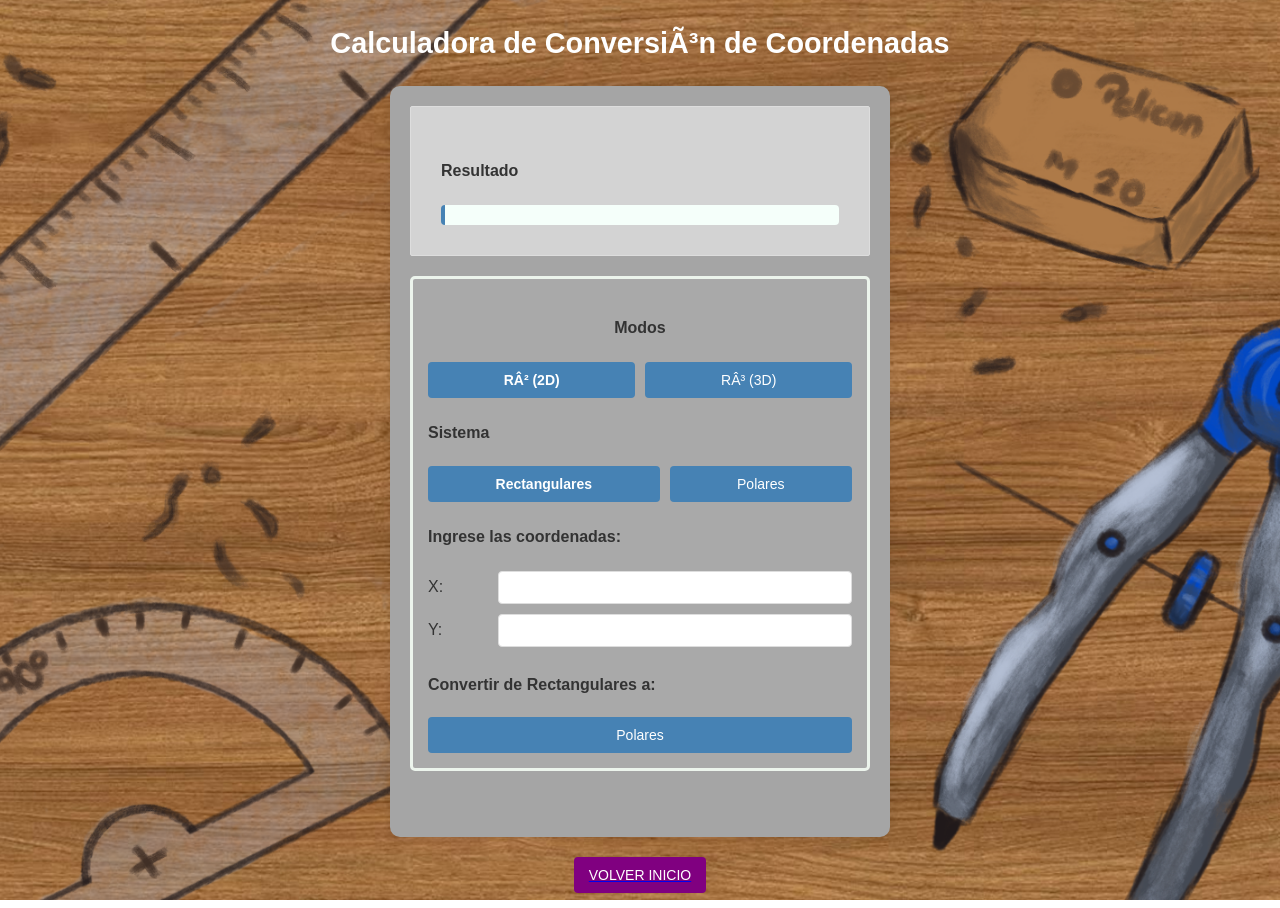
<file: calculadora/conversion.html>
﻿<!DOCTYPE html>
<html lang="es">
<head>
    <!-- Favicon desde la carpeta "imagenes" -->
<link rel="icon" href="imagenes/logo1.png" type="image/png">
<link rel="shortcut icon" href="imagenes/logo1.png" type="image/png">

    <meta charset="UTF-8">
    <meta name="viewport" content="width=device-width, initial-scale=1.0">
    <title>Calculadora de ConversiÃ³n de Coordenadas</title>
    <style>
        :root {
            --primary-color: #4682B4;
            --primary-dark: #4682B4;
            --light-bg: #f5f5f5;
            --card-bg: #a5a5a5;
            --section-bg: #f9f9f9;
            --border-color: #ddd;
            --text-dark: #333;
        }
        
        * {
            box-sizing: border-box;
        }
        
        body {
            font-family: Arial, sans-serif;
            margin: 0;
            padding: 20px;
            background-image: url('imagenes/fondo.png');
            background-size: cover;
            background-position: center;
            background-repeat: no-repeat;
            background-attachment: fixed;
            min-height: 100vh;
            color: var(--text-dark);
            line-height: 1.6;
        }
        
        .container {
            max-width: 500px;
            margin: 0 auto;
            display: flex;
            flex-direction: column;
            gap: 20px;
            background-color: var(--card-bg);
            padding: 20px;
            border-radius: 10px;
            box-shadow: 0 0 10px rgba(0,0,0,0.1);
        }
        
        .input-section{
            border: 3px solid;
            padding: 15px;
            border-radius: 5px;
            background-color:#A9A9A9;
            border-color:
#ecf4ec;
        }
        
        .output-section {
            border: 1px solid var(--border-color);
            padding: 30px;
            border-radius: 2px;
            background-color: #D3D3D3;
        }
        
        .buttons-container {
            display: flex;
            flex-direction: column;
            gap: 15px;
        }
        
        .dimension-buttons, .coord-type-buttons, .conversion-buttons {
            display: flex;
            flex-wrap: wrap;
            gap: 10px;
        }
        
        .dimension-buttons, .coord-type-buttons {
            margin-bottom: 10px;
        }
        
        button {
            padding: 10px 15px;
            background-color: var(--primary-color);
            color: white;
            border: none;
            border-radius: 4px;
            cursor: pointer;
            font-size: 14px;
            transition: background-color 0.3s;
            flex: 1 1 auto;
            min-width: 120px;
        }
        
        button:hover {
            background-color: var(--primary-dark);
        }
        
        button.active {
            background-color: var(--primary-dark);
            font-weight: bold;
        }
         button1 {
            padding: 10px 15px;
            background-color: purple;
            color: white;
            border: none;
            border-radius: 4px;
            cursor: pointer;
            font-size: 14px;
            transition: background-color 0.3s;
            flex: 1 1 auto;
            min-width: 120px;
        }
         button1:hover {
            background-color: #9370D8;
        }
        
        button1.active {
            background-color: white;
            font-weight: bold;
        }
        
        
        .input-fields {
            display: flex;
            flex-direction: column;
            gap: 10px;
        }
        
        .input-group {
            display: flex;
            flex-wrap: wrap;
            align-items: center;
            gap: 10px;
        }
        
        label {
            min-width: 60px;
        }
        
        input {
            padding: 8px;
            border: 1px solid var(--border-color);
            border-radius: 4px;
            flex: 1;
            min-width: 0;
        }
        
        .hidden {
            display: none;
        }
        
        .conversion-title {
            font-weight: bold;
            margin: 15px 0 5px 0;
            color: var(--text-dark);
        }
        
        #result {
            padding: 10px;
            background-color: #F5FFFA;
            border-radius: 4px;
            border-left: 4px solid var(--primary-color);
        }
        
        h1 {
            color: white;
            text-align: center;
            margin: 0 0 20px 0;
            font-size: 1.8rem;
        }
        
        h3 {
            color: var(--text-dark);
            margin-top: 0;
            font-size: 1.2rem;
        }
        
        .result-coord {
            margin: 5px 0;
        }
        
        /* Responsive adjustments */
        @media (max-width: 768px) {
            .container {
                padding: 15px;
            }
            
            h1 {
                font-size: 1.5rem;
            }
            
            h3 {
                font-size: 1.1rem;
            }
            
            button {
                padding: 8px 12px;
                font-size: 13px;
                min-width: 100px;
            }
            
            .input-section, .output-section {
                padding: 12px;
            }
        }
        
        @media (max-width: 480px) {
            body {
                padding: 10px;
            }
            
            .container {
                padding: 10px;
                gap: 15px;
            }
            
            h1 {
                font-size: 1.3rem;
                margin-bottom: 15px;
            }
            
            button {
                min-width: 80px;
                padding: 6px 10px;
                font-size: 12px;
            }
            
            input {
                padding: 6px;
            }
            
            .input-group {
                flex-direction: column;
                align-items: flex-start;
                gap: 5px;
            }
            
            label {
                min-width: auto;
            }
            
            input {
                width: 100%;
            }
        }
    </style>
</head>
<body>
    <h1>Calculadora de ConversiÃ³n de Coordenadas</h1>
    
    <div class="container">
        <div class="output-section">
            <h4>Resultado</h4>
            <div id="result"></div>
        </div>
        <div class="input-section">
            <center><h4>Modos</h4></center>
            
            <div class="dimension-buttons">
                <button id="btn-2d" class="active" onclick="setDimension('2D')">RÂ² (2D)</button>
                <button id="btn-3d" onclick="setDimension('3D')">RÂ³ (3D)</button>
            </div>
            <h4>Sistema</h4>
            <div class="coord-type-buttons">
                <button id="btn-rect" class="active" onclick="setCoordType('rect')">Rectangulares</button>
                <button id="btn-polar" onclick="setCoordType('polar')">Polares</button>
                <button id="btn-cylindrical" class="hidden" onclick="setCoordType('cylindrical')">CilÃ­ndricas</button>
                <button id="btn-spherical" class="hidden" onclick="setCoordType('spherical')">EsfÃ©ricas</button>
            </div>
            
            <h4>Ingrese las coordenadas:</h4>
            <div class="input-fields">
                <div class="input-group" id="input1">
                    <label id="label1">X:</label>
                    <input type="number" id="val1" step="any">
                </div>
                <div class="input-group" id="input2">
                    <label id="label2">Y:</label>
                    <input type="number" id="val2" step="any">
                </div>
                <div class="input-group hidden" id="input3">
                    <label id="label3">Z:</label>
                    <input type="number" id="val3" step="any">
                </div>
                <div class="buttons-container">
           <div class="conversion-title" id="conversion-title">Convertir a:</div>
            <div class="conversion-buttons" id="conversion-options"></div>
        </div>
            </div>
        </div>
        <br>
    </div>
    <br>
    <a href= index.html >
    <center><button1>VOLVER INICIO</button1></center>
    </a>
    
    <script>
        // Variables de estado
        let currentDimension = '2D';
        let currentCoordType = 'rect';
        let targetCoordType = '';
        
        // Objeto con todas las conversiones posibles
        const conversions = {
            '2D': {
                'rect': [
                    {name: 'Polares', func: rectToPolar, target: 'polar'}
                ],
                'polar': [
                    {name: 'Rectangulares', func: polarToRect, target: 'rect'}
                ]
            },
            '3D': {
                'rect': [
                    {name: 'CilÃ­ndricas', func: rectToCylindrical, target: 'cylindrical'},
                    {name: 'EsfÃ©ricas', func: rectToSpherical, target: 'spherical'}
                ],
                'cylindrical': [
                    {name: 'Rectangulares', func: cylindricalToRect, target: 'rect'},
                    {name: 'EsfÃ©ricas', func: cylindricalToSpherical, target: 'spherical'}
                ],
                'spherical': [
                    {name: 'Rectangulares', func: sphericalToRect, target: 'rect'},
                    {name: 'CilÃ­ndricas', func: sphericalToCylindrical, target: 'cylindrical'}
                ]
            }
        };
        
        // Funciones para manejar los botones
        function setDimension(dimension) {
            currentDimension = dimension;
            document.getElementById('btn-2d').classList.remove('active');
            document.getElementById('btn-3d').classList.remove('active');
            document.getElementById(`btn-${dimension.toLowerCase()}`).classList.add('active');
            
            // Mostrar/ocultar botones de tipo de coordenadas
            if (dimension === '2D') {
                document.getElementById('btn-cylindrical').classList.add('hidden');
                document.getElementById('btn-spherical').classList.add('hidden');
                document.getElementById('btn-polar').classList.remove('hidden');
                document.getElementById('input3').classList.add('hidden');
                
                // Resetear a coordenadas rectangulares si estaba en 3D
                if (currentCoordType === 'cylindrical' || currentCoordType === 'spherical') {
                    setCoordType('rect');
                }
            } else {
                document.getElementById('btn-cylindrical').classList.remove('hidden');
                document.getElementById('btn-spherical').classList.remove('hidden');
                document.getElementById('btn-polar').classList.add('hidden');
                document.getElementById('input3').classList.remove('hidden');
                
                // Si estaba en polares, cambiar a rectangulares
                if (currentCoordType === 'polar') {
                    setCoordType('rect');
                }
            }
            
            updateUI();
        }
        
        function setCoordType(coordType) {
            currentCoordType = coordType;
            
            // Actualizar estado de los botones
            document.getElementById('btn-rect').classList.remove('active');
            document.getElementById('btn-polar').classList.remove('active');
            document.getElementById('btn-cylindrical').classList.remove('active');
            document.getElementById('btn-spherical').classList.remove('active');
            document.getElementById(`btn-${coordType}`).classList.add('active');
            
            updateUI();
        }
        
        function updateUI() {
            // Actualizar etiquetas de entrada
            updateInputLabels();
            
            // Actualizar botones de conversiÃ³n
            updateConversionButtons();
        }
        
        function updateInputLabels() {
            if (currentCoordType === 'rect') {
                document.getElementById('label1').textContent = 'X:';
                document.getElementById('label2').textContent = 'Y:';
                if (currentDimension === '3D') {
                    document.getElementById('label3').textContent = 'Z:';
                }
            } else if (currentCoordType === 'polar') {
                document.getElementById('label1').textContent = 'r:';
                document.getElementById('label2').textContent = 'Î¸ (Â°):';
            } else if (currentCoordType === 'cylindrical') {
                document.getElementById('label1').textContent = 'r:';
                document.getElementById('label2').textContent = 'Î¸ (Â°):';
                document.getElementById('label3').textContent = 'z:';
            } else if (currentCoordType === 'spherical') {
                document.getElementById('label1').textContent = 'Ï:';
                document.getElementById('label2').textContent = 'Î¸ (Â°):';
                document.getElementById('label3').textContent = 'Ï† (Â°):';
            }
        }
        
        function updateConversionButtons() {
            const titleElement = document.getElementById('conversion-title');
            const optionsElement = document.getElementById('conversion-options');
            
            // Limpiar opciones anteriores
            optionsElement.innerHTML = '';
            
            // Obtener conversiones disponibles
            const availableConversions = conversions[currentDimension][currentCoordType];
            
            // Actualizar tÃ­tulo
            let systemName = '';
            if (currentCoordType === 'rect') systemName = 'Rectangulares';
            else if (currentCoordType === 'polar') systemName = 'Polares';
            else if (currentCoordType === 'cylindrical') systemName = 'CilÃ­ndricas';
            else if (currentCoordType === 'spherical') systemName = 'EsfÃ©ricas';
            
            titleElement.textContent = `Convertir de ${systemName} a:`;
            
            // Crear botones para cada conversiÃ³n disponible
            availableConversions.forEach(conversion => {
                const button = document.createElement('button');
                button.textContent = conversion.name;
                button.onclick = () => {
                    targetCoordType = conversion.target;
                    conversion.func();
                };
                optionsElement.appendChild(button);
            });
        }
        
        // FunciÃ³n para formatear el resultado segÃºn el tipo de coordenada
        function formatResult(values) {
            let labels = [];
            let resultHTML = '';
            
            if (targetCoordType === 'rect') {
                labels = currentDimension === '2D' ? ['X', 'Y'] : ['X', 'Y', 'Z'];
            } else if (targetCoordType === 'polar') {
                labels = ['r', 'Î¸ (Â°)'];
            } else if (targetCoordType === 'cylindrical') {
                labels = ['r', 'Î¸ (Â°)', 'z'];
            } else if (targetCoordType === 'spherical') {
                labels = ['Ï', 'Î¸ (Â°)', 'Ï† (Â°)'];
            }
            
            // Obtener el nombre del sistema de coordenadas de destino
            let systemName = '';
            if (targetCoordType === 'rect') systemName = 'Rectangulares';
            else if (targetCoordType === 'polar') systemName = 'Polares';
            else if (targetCoordType === 'cylindrical') systemName = 'CilÃ­ndricas';
            else if (targetCoordType === 'spherical') systemName = 'EsfÃ©ricas';
            
            resultHTML += `<div><strong>Coordenadas ${systemName}:</strong></div>`;
            
            values.forEach((value, index) => {
                resultHTML += `<div class="result-coord">${labels[index]} = ${value.toFixed(4)}</div>`;
            });
            
            return resultHTML;
        }
        
        // =============================================
        // FUNCIONES DE CONVERSIÃ“N 2D
        // =============================================
        
        function rectToPolar() {
            const x = parseFloat(document.getElementById('val1').value);
            const y = parseFloat(document.getElementById('val2').value);
            
            if (isNaN(x) || isNaN(y)) {
                showResult("Por favor ingrese valores vÃ¡lidos para X e Y.");
                return;
            }
            
            const r = Math.sqrt(x*x + y*y);
            const theta = Math.atan2(y, x) * (180 / Math.PI); // en grados
            
            showResult(formatResult([r, theta]));
        }
        
        function polarToRect() {
            const r = parseFloat(document.getElementById('val1').value);
            const thetaDeg = parseFloat(document.getElementById('val2').value);
            
            if (isNaN(r) || isNaN(thetaDeg)) {
                showResult("Por favor ingrese valores vÃ¡lidos para r y Î¸.");
                return;
            }
            
            const theta = thetaDeg * (Math.PI / 180); // convertir a radianes
            const x = r * Math.cos(theta);
            const y = r * Math.sin(theta);
            
            showResult(formatResult([x, y]));
        }
        
        // =============================================
        // FUNCIONES DE CONVERSIÃ“N 3D
        // =============================================
        
        function rectToCylindrical() {
            const x = parseFloat(document.getElementById('val1').value);
            const y = parseFloat(document.getElementById('val2').value);
            const z = parseFloat(document.getElementById('val3').value);
            
            if (isNaN(x) || isNaN(y) || isNaN(z)) {
                showResult("Por favor ingrese valores vÃ¡lidos para X, Y y Z.");
                return;
            }
            
            const r = Math.sqrt(x*x + y*y);
            const theta = Math.atan2(y, x) * (180 / Math.PI); // en grados
            
            showResult(formatResult([r, theta, z]));
        }
        
        function cylindricalToRect() {
            const r = parseFloat(document.getElementById('val1').value);
            const thetaDeg = parseFloat(document.getElementById('val2').value);
            const z = parseFloat(document.getElementById('val3').value);
            
            if (isNaN(r) || isNaN(thetaDeg) || isNaN(z)) {
                showResult("Por favor ingrese valores vÃ¡lidos para r, Î¸ y z.");
                return;
            }
            
            const theta = thetaDeg * (Math.PI / 180); // convertir a radianes
            const x = r * Math.cos(theta);
            const y = r * Math.sin(theta);
            
            showResult(formatResult([x, y, z]));
        }
        
        function cylindricalToSpherical() {
            const r = parseFloat(document.getElementById('val1').value);
            const thetaDeg = parseFloat(document.getElementById('val2').value);
            const z = parseFloat(document.getElementById('val3').value);
            
            if (isNaN(r) || isNaN(thetaDeg) || isNaN(z)) {
                showResult("Por favor ingrese valores vÃ¡lidos para r, Î¸ y z.");
                return;
            }
            
            const rho = Math.sqrt(r*r + z*z);
            const phi = Math.atan2(r, z) * (180 / Math.PI);
            
            showResult(formatResult([rho, thetaDeg, phi]));
        }
        
        function rectToSpherical() {
            const x = parseFloat(document.getElementById('val1').value);
            const y = parseFloat(document.getElementById('val2').value);
            const z = parseFloat(document.getElementById('val3').value);
            
            if (isNaN(x) || isNaN(y) || isNaN(z)) {
                showResult("Por favor ingrese valores vÃ¡lidos para X, Y y Z.");
                return;
            }
            
            const rho = Math.sqrt(x*x + y*y + z*z);
            const theta = Math.atan2(y, x) * (180 / Math.PI); // en grados (azimuthal)
            const phi = Math.atan2(Math.sqrt(x*x + y*y), z) * (180 / Math.PI); // en grados (polar)
            
            showResult(formatResult([rho, theta, phi]));
        }
        
        function sphericalToRect() {
            const rho = parseFloat(document.getElementById('val1').value);
            const thetaDeg = parseFloat(document.getElementById('val2').value);
            const phiDeg = parseFloat(document.getElementById('val3').value);
            
            if (isNaN(rho) || isNaN(thetaDeg) || isNaN(phiDeg)) {
                showResult("Por favor ingrese valores vÃ¡lidos para Ï, Î¸ y Ï†.");
                return;
            }
            
            const theta = thetaDeg * (Math.PI / 180); // azimuthal en radianes
            const phi = phiDeg * (Math.PI / 180); // polar en radianes
            
            const x = rho * Math.sin(phi) * Math.cos(theta);
            const y = rho * Math.sin(phi) * Math.sin(theta);
            const z = rho * Math.cos(phi);
            
            showResult(formatResult([x, y, z]));
        }
        
        function sphericalToCylindrical() {
            const rho = parseFloat(document.getElementById('val1').value);
            const thetaDeg = parseFloat(document.getElementById('val2').value);
            const phiDeg = parseFloat(document.getElementById('val3').value);
            
            if (isNaN(rho) || isNaN(thetaDeg) || isNaN(phiDeg)) {
                showResult("Por favor ingrese valores vÃ¡lidos para Ï, Î¸ y Ï†.");
                return;
            }
            
            const phi = phiDeg * (Math.PI / 180); // polar en radianes
            
            const r = rho * Math.sin(phi);
            const z = rho * Math.cos(phi);
            
            showResult(formatResult([r, thetaDeg, z]));
        }
        
        function showResult(message) {
            document.getElementById('result').innerHTML = message;
        }
        
        // Inicializar la UI al cargar la pÃ¡gina
        document.addEventListener('DOMContentLoaded', function() {
            updateUI();
        });
    </script>
</body>
</html>
</file>
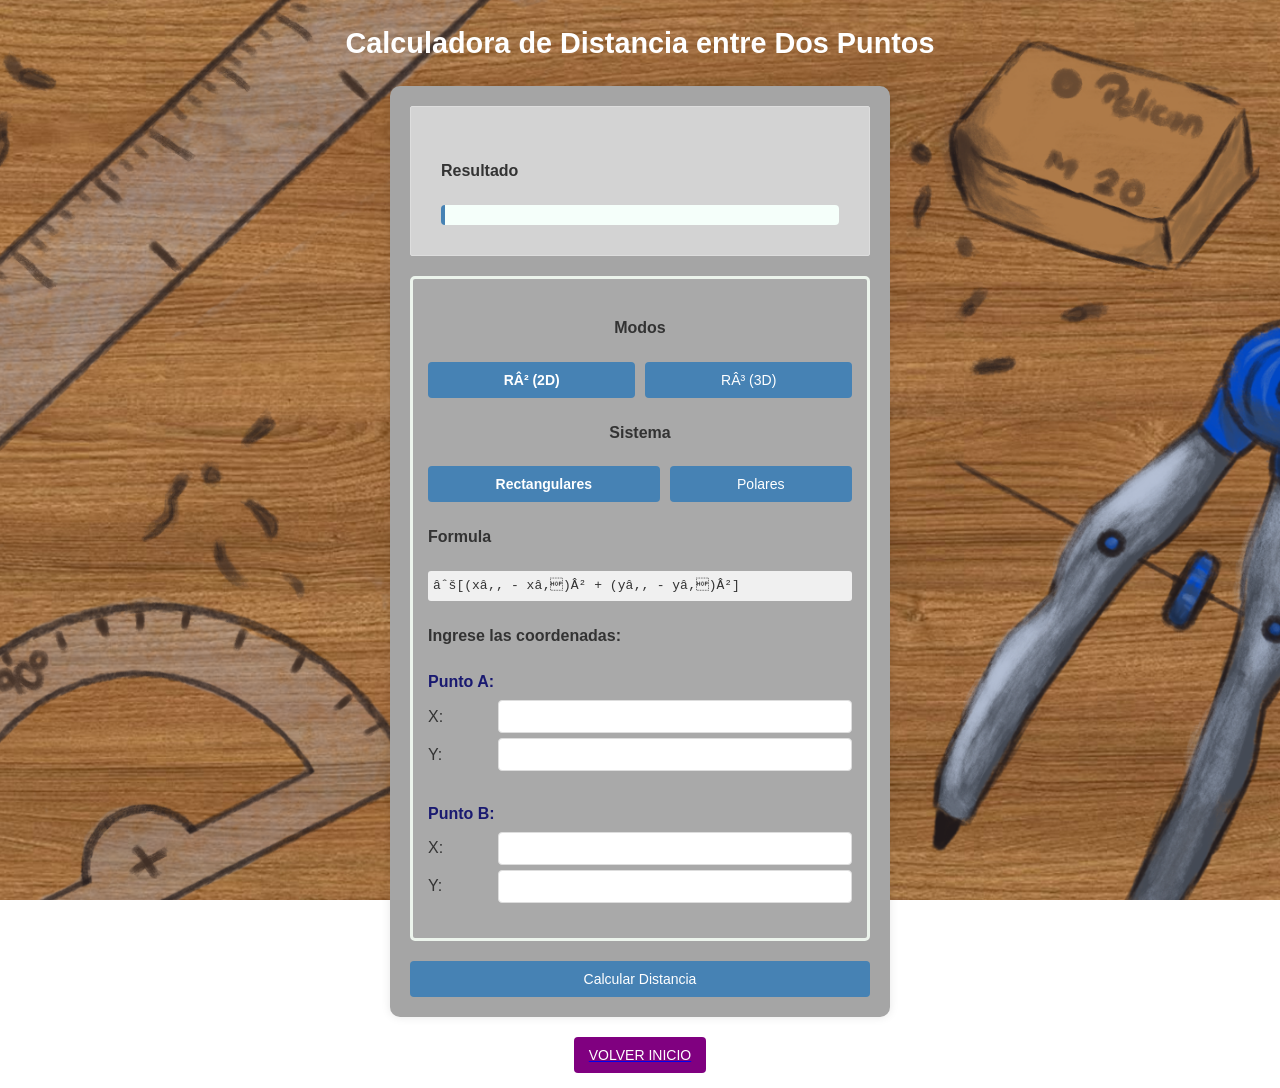
<file: calculadora/distancia.html>
﻿<!DOCTYPE html>
<html lang="es">
<head>
    <!-- Favicon desde la carpeta "imagenes" -->
<link rel="icon" href="imagenes/logo1.png" type="image/png">
<link rel="shortcut icon" href="imagenes/logo1.png" type="image/png">

    <meta charset="UTF-8">
    <meta name="viewport" content="width=device-width, initial-scale=1.0">
    <title>Calculadora de Distancia entre Dos Puntos</title>
    <style>
        :root {
           --primary-color: #4682B4;
            --primary-dark: #4682B4;
            --light-bg: #f5f5f5;
            --card-bg: #a5a5a5;
            --section-bg: #f9f9f9;
            --border-color: #ddd;
            --text-dark: #333;
        }
        
        * {
            box-sizing: border-box;
        }
        
        body {
            font-family: Arial, sans-serif;
            margin: 0;
            padding: 20px;
            background-image: url('imagenes/fondo.png');
            background-size: cover;
            background-position: center;
            background-repeat: no-repeat;
            background-attachment: fixed;
            min-height: 100vh;
            color: var(--text-dark);
            line-height: 1.6;
        }
        
        .container {
            max-width: 500px;
            margin: 0 auto;
            display: flex;
            flex-direction: column;
            gap: 20px;
            background-color: var(--card-bg);
            padding: 20px;
            border-radius: 10px;
            box-shadow: 0 0 10px rgba(0,0,0,0.1);
        }
        
        .input-section{
             border: 3px solid;
            padding: 15px;
            border-radius: 5px;
            background-color:#A9A9A9;
            border-color:
#ecf4ec;
        }
        
        .output-section {
            border: 1px solid var(--border-color);
            padding: 30px;
            border-radius: 2px;
            background-color: #D3D3D3;
        }
        
        .buttons-container {
            display: flex;
            flex-direction: column;
            gap: 15px;
        }
        
        .dimension-buttons, .coord-type-buttons {
            display: flex;
            flex-wrap: wrap;
            gap: 10px;
            margin-bottom: 10px;
        }
        
        button {
            padding: 10px 15px;
            background-color: var(--primary-color);
            color: white;
            border: none;
            border-radius: 4px;
            cursor: pointer;
            font-size: 14px;
            transition: background-color 0.3s;
            flex: 1 1 auto;
            min-width: 120px;
        }
        
        button:hover {
            background-color: var(--primary-dark);
        }
        
        button.active {
            background-color: var(--primary-dark);
            font-weight: bold;
        }
         button1 {
            padding: 10px 15px;
            background-color: purple;
            color: white;
            border: none;
            border-radius: 4px;
            cursor: pointer;
            font-size: 14px;
            transition: background-color 0.3s;
            flex: 1 1 auto;
            min-width: 120px;
        }
         button1:hover {
            background-color: #9370D8;
        }
        
        button1.active {
            background-color: white;
            font-weight: bold;
        }
        
        
        .input-fields {
            display: flex;
            flex-direction: column;
            gap: 10px;
        }
        
        .point-group {
            margin-bottom: 15px;
        }
        
        .point-title {
            font-weight: bold;
            margin-bottom: 5px;
            color: #191970;
        }
        
        .input-group {
            display: flex;
            flex-wrap: wrap;
            align-items: center;
            gap: 10px;
            margin-bottom: 5px;
        }
        
        label {
            min-width: 60px;
        }
        
        input {
            padding: 8px;
            border: 1px solid var(--border-color);
            border-radius: 4px;
            flex: 1;
            min-width: 0;
        }
        
        .hidden {
            display: none;
        }
        
        #result {
            padding: 10px;
            background-color: #F5FFFA;
            border-radius: 4px;
            border-left: 4px solid var(--primary-color);
        }
        
        h1 {
            color: white;
            text-align: center;
            margin: 0 0 20px 0;
            font-size: 1.8rem;
        }
        
        h3 {
            color: var(--text-dark);
            margin-top: 0;
            font-size: 1.2rem;
        }
        
        .result-value {
            margin: 5px 0;
            font-size: 1.1rem;
        }
        
        .formula {
            font-family: monospace;
            background-color: #f0f0f0;
            padding: 5px;
            border-radius: 3px;
            overflow-x: auto;
            margin-bottom: 15px;
        }
        
        @media (max-width: 768px) {
            .container {
                padding: 15px;
            }
            
            h1 {
                font-size: 1.5rem;
            }
            
            h3 {
                font-size: 1.1rem;
            }
            
            button {
                padding: 8px 12px;
                font-size: 13px;
                min-width: 100px;
            }
            
            .input-section, .output-section {
                padding: 12px;
            }
        }
        
        @media (max-width: 480px) {
            body {
                padding: 10px;
            }
            
            .container {
                padding: 10px;
                gap: 15px;
            }
            
            h1 {
                font-size: 1.3rem;
                margin-bottom: 15px;
            }
            
            button {
                min-width: 80px;
                padding: 6px 10px;
                font-size: 12px;
            }
            
            input {
                padding: 6px;
            }
            
            .input-group {
                flex-direction: column;
                align-items: flex-start;
                gap: 5px;
            }
            
            label {
                min-width: auto;
            }
            
            input {
                width: 100%;
            }
        }
    </style>
</head>
<body>
    <h1>Calculadora de Distancia entre Dos Puntos</h1>
    
    <div class="container">
        <div class="output-section">
            <h4>Resultado</h4>
            <div id="result"></div>
        </div>
        <div class="input-section">
            <center><h4>Modos</h4></center>
            
            <div class="dimension-buttons">
                <button id="btn-2d" class="active" onclick="setDimension('2D')">RÂ² (2D)</button>
                <button id="btn-3d" onclick="setDimension('3D')">RÂ³ (3D)</button>
            </div>
            
            <center><h4>Sistema</h4></center>
            <div class="coord-type-buttons">
                <button id="btn-rect" class="active" onclick="setCoordType('rect')">Rectangulares</button>
                <button id="btn-polar" onclick="setCoordType('polar')">Polares</button>
                <button id="btn-cylindrical" class="hidden" onclick="setCoordType('cylindrical')">CilÃ­ndricas</button>
                <button id="btn-spherical" class="hidden" onclick="setCoordType('spherical')">EsfÃ©ricas</button>
            </div>
            
           <h4>Formula</h4>
            <div id="formula-display" class="formula">
                âˆš[(xâ‚‚ - xâ‚)Â² + (yâ‚‚ - yâ‚)Â²]
            </div>
            
            <h4>Ingrese las coordenadas:</h4>
            
            <div class="input-fields">
                <div class="point-group">
                    <div class="point-title">Punto A:</div>
                    <div class="input-group" id="a1-group">
                        <label id="a1-label">X:</label>
                        <input type="number" id="a1" step="any">
                    </div>
                    <div class="input-group" id="a2-group">
                        <label id="a2-label">Y:</label>
                        <input type="number" id="a2" step="any">
                    </div>
                    <div class="input-group hidden" id="a3-group">
                        <label id="a3-label">Z:</label>
                        <input type="number" id="a3" step="any">
                    </div>
                </div>
                
                <div class="point-group">
                    <div class="point-title">Punto B:</div>
                    <div class="input-group" id="b1-group">
                        <label id="b1-label">X:</label>
                        <input type="number" id="b1" step="any">
                    </div>
                    <div class="input-group" id="b2-group">
                        <label id="b2-label">Y:</label>
                        <input type="number" id="b2" step="any">
                    </div>
                    <div class="input-group hidden" id="b3-group">
                        <label id="b3-label">Z:</label>
                        <input type="number" id="b3" step="any">
                    </div>
                </div>
            </div>
        </div>
        
        <div class="buttons-container">
            <button id="btn-calculate" onclick="calculateDistance()">Calcular Distancia</button>
        </div>
    </div><br>
    <a href= index.html >
    <center><button1>VOLVER INICIO</button1></center>
    </a>
    
    <script>
        // Variables de estado
        let currentDimension = '2D';
        let currentCoordType = 'rect';
        
        // Objeto con las fÃ³rmulas para cada sistema de coordenadas
        const formulas = {
            '2D': {
                'rect': "âˆš[(xâ‚‚ - xâ‚)Â² + (yâ‚‚ - yâ‚)Â²]",
                'polar': "âˆš[râ‚Â² + râ‚‚Â² - 2Â·râ‚Â·râ‚‚Â·cos(Î¸â‚‚ - Î¸â‚)]"
            },
            '3D': {
                'rect': "âˆš[(xâ‚‚ - xâ‚)Â² + (yâ‚‚ - yâ‚)Â² + (zâ‚‚ - zâ‚)Â²]",
                'cylindrical': "âˆš[râ‚Â² + râ‚‚Â² - 2Â·râ‚Â·râ‚‚Â·cos(Î¸â‚‚ - Î¸â‚) + (zâ‚‚ - zâ‚)Â²]",
                'spherical': "âˆš[Ïâ‚Â² + Ïâ‚‚Â² - 2Â·Ïâ‚Â·Ïâ‚‚Â·(sinÏ†â‚Â·sinÏ†â‚‚Â·cos(Î¸â‚‚ - Î¸â‚) + cosÏ†â‚Â·cosÏ†â‚‚)]"
            }
        };
        
        // FunciÃ³n para actualizar la fÃ³rmula mostrada
        function updateFormulaDisplay() {
            document.getElementById('formula-display').textContent = 
                formulas[currentDimension][currentCoordType];
        }
        
        // FunciÃ³n para cambiar entre 2D y 3D
        function setDimension(dimension) {
            currentDimension = dimension;
            document.getElementById('btn-2d').classList.remove('active');
            document.getElementById('btn-3d').classList.remove('active');
            document.getElementById(`btn-${dimension.toLowerCase()}`).classList.add('active');
            
            // Mostrar/ocultar botones de tipo de coordenadas
            if (dimension === '2D') {
                document.getElementById('btn-cylindrical').classList.add('hidden');
                document.getElementById('btn-spherical').classList.add('hidden');
                document.getElementById('btn-polar').classList.remove('hidden');
                
                // Resetear a coordenadas rectangulares si estaba en 3D
                if (currentCoordType === 'cylindrical' || currentCoordType === 'spherical') {
                    setCoordType('rect');
                }
            } else {
                document.getElementById('btn-cylindrical').classList.remove('hidden');
                document.getElementById('btn-spherical').classList.remove('hidden');
                document.getElementById('btn-polar').classList.add('hidden');
                
                // Si estaba en polares, cambiar a rectangulares
                if (currentCoordType === 'polar') {
                    setCoordType('rect');
                }
            }
            
            updateInputLabels();
            updateFormulaDisplay();
        }
        
        // FunciÃ³n para cambiar el tipo de coordenadas
        function setCoordType(coordType) {
            currentCoordType = coordType;
            
            // Actualizar estado de los botones
            document.getElementById('btn-rect').classList.remove('active');
            document.getElementById('btn-polar').classList.remove('active');
            document.getElementById('btn-cylindrical').classList.remove('active');
            document.getElementById('btn-spherical').classList.remove('active');
            document.getElementById(`btn-${coordType}`).classList.add('active');
            
            updateInputLabels();
            updateFormulaDisplay();
        }
        
        // FunciÃ³n para actualizar las etiquetas de los inputs
        function updateInputLabels() {
            const labels = {
                'rect': ['X', 'Y', 'Z'],
                'polar': ['r', 'Î¸ (Â°)', ''],
                'cylindrical': ['r', 'Î¸ (Â°)', 'z'],
                'spherical': ['Ï', 'Î¸ (Â°)', 'Ï† (Â°)']
            };
            
            const coordLabels = labels[currentCoordType];
            
            // Actualizar etiquetas del Punto A
            document.getElementById('a1-label').textContent = `${coordLabels[0]}:`;
            document.getElementById('a2-label').textContent = `${coordLabels[1]}:`;
            document.getElementById('a3-label').textContent = `${coordLabels[2]}:`;
            
            // Actualizar etiquetas del Punto B
            document.getElementById('b1-label').textContent = `${coordLabels[0]}:`;
            document.getElementById('b2-label').textContent = `${coordLabels[1]}:`;
            document.getElementById('b3-label').textContent = `${coordLabels[2]}:`;
            
            // Mostrar/ocultar campo Z segÃºn dimensiÃ³n
            if (currentDimension === '3D') {
                document.getElementById('a3-group').classList.remove('hidden');
                document.getElementById('b3-group').classList.remove('hidden');
            } else {
                document.getElementById('a3-group').classList.add('hidden');
                document.getElementById('b3-group').classList.add('hidden');
            }
        }
        
        // FunciÃ³n para convertir coordenadas a rectangulares
        function convertToRect(values, coordType) {
            if (coordType === 'rect') return values;
            
            if (coordType === 'polar') {
                const [r, thetaDeg] = values;
                const theta = thetaDeg * Math.PI / 180;
                return [
                    r * Math.cos(theta),
                    r * Math.sin(theta)
                ];
            }
            
            if (coordType === 'cylindrical') {
                const [r, thetaDeg, z] = values;
                const theta = thetaDeg * Math.PI / 180;
                return [
                    r * Math.cos(theta),
                    r * Math.sin(theta),
                    z
                ];
            }
            
            if (coordType === 'spherical') {
                const [rho, thetaDeg, phiDeg] = values;
                const theta = thetaDeg * Math.PI / 180;
                const phi = phiDeg * Math.PI / 180;
                return [
                    rho * Math.sin(phi) * Math.cos(theta),
                    rho * Math.sin(phi) * Math.sin(theta),
                    rho * Math.cos(phi)
                ];
            }
            
            return values;
        }
        
        // FunciÃ³n para calcular la distancia
        function calculateDistance() {
            // Obtener valores de los puntos
            const a1 = parseFloat(document.getElementById('a1').value);
            const a2 = parseFloat(document.getElementById('a2').value);
            const a3 = currentDimension === '3D' ? parseFloat(document.getElementById('a3').value) : 0;
            
            const b1 = parseFloat(document.getElementById('b1').value);
            const b2 = parseFloat(document.getElementById('b2').value);
            const b3 = currentDimension === '3D' ? parseFloat(document.getElementById('b3').value) : 0;
            
            // Validar valores
            if (isNaN(a1) || isNaN(a2) || (currentDimension === '3D' && isNaN(a3)) ||
                isNaN(b1) || isNaN(b2) || (currentDimension === '3D' && isNaN(b3))) {
                showResult("Por favor ingrese valores vÃ¡lidos para todas las coordenadas.");
                return;
            }
            
            // Convertir ambos puntos a coordenadas rectangulares
            const pointA = convertToRect([a1, a2, a3], currentCoordType);
            const pointB = convertToRect([b1, b2, b3], currentCoordType);
            
            // Calcular distancia
            let dx = pointB[0] - pointA[0];
            let dy = pointB[1] - pointA[1];
            let dz = currentDimension === '3D' ? pointB[2] - pointA[2] : 0;
            
            let distance = Math.sqrt(dx*dx + dy*dy + dz*dz);
            
            // Generar fÃ³rmula aplicada segÃºn el sistema de coordenadas
            let appliedFormula;
            if (currentCoordType === 'rect') {
                if (currentDimension === '2D') {
                    appliedFormula = `âˆš[(${pointB[0].toFixed(2)} - ${pointA[0].toFixed(2)})Â² + (${pointB[1].toFixed(2)} - ${pointA[1].toFixed(2)})Â²]`;
                } else {
                    appliedFormula = `âˆš[(${pointB[0].toFixed(2)} - ${pointA[0].toFixed(2)})Â² + (${pointB[1].toFixed(2)} - ${pointA[1].toFixed(2)})Â² + (${pointB[2].toFixed(2)} - ${pointA[2].toFixed(2)})Â²]`;
                }
            } else if (currentCoordType === 'polar') {
                appliedFormula = `âˆš[${a1.toFixed(2)}Â² + ${b1.toFixed(2)}Â² - 2Â·${a1.toFixed(2)}Â·${b1.toFixed(2)}Â·cos(${b2.toFixed(2)}Â° - ${a2.toFixed(2)}Â°)]`;
            } else if (currentCoordType === 'cylindrical') {
                appliedFormula = `âˆš[${a1.toFixed(2)}Â² + ${b1.toFixed(2)}Â² - 2Â·${a1.toFixed(2)}Â·${b1.toFixed(2)}Â·cos(${b2.toFixed(2)}Â° - ${a2.toFixed(2)}Â°) + (${b3.toFixed(2)} - ${a3.toFixed(2)})Â²]`;
            } else if (currentCoordType === 'spherical') {
                appliedFormula = `âˆš[${a1.toFixed(2)}Â² + ${b1.toFixed(2)}Â² - 2Â·${a1.toFixed(2)}Â·${b1.toFixed(2)}Â·(sin(${a3.toFixed(2)}Â°)Â·sin(${b3.toFixed(2)}Â°)Â·cos(${b2.toFixed(2)}Â° - ${a2.toFixed(2)}Â°) + cos(${a3.toFixed(2)}Â°)Â·cos(${b3.toFixed(2)}Â°))]`;
            }
            
            // Mostrar resultado (todos los nÃºmeros con 2 decimales)
            const resultHTML = `
                <div class="result-value"><strong>Distancia:</strong> ${distance.toFixed(2)}</div>
                <div class="result-value"><strong>FÃ³rmula aplicada:</strong></div>
                <div class="formula">${appliedFormula}</div>
                <div class="result-value"><strong>Punto A (rectangulares):</strong> (${pointA[0].toFixed(2)}, ${pointA[1].toFixed(2)}${currentDimension === '3D' ? `, ${pointA[2].toFixed(2)}` : ''})</div>
                <div class="result-value"><strong>Punto B (rectangulares):</strong> (${pointB[0].toFixed(2)}, ${pointB[1].toFixed(2)}${currentDimension === '3D' ? `, ${pointB[2].toFixed(2)}` : ''})</div>
            `;
            
            showResult(resultHTML);
        }
        
        // FunciÃ³n para mostrar resultados
        function showResult(message) {
            document.getElementById('result').innerHTML = message;
        }
        
        // Inicializar la UI al cargar la pÃ¡gina
        document.addEventListener('DOMContentLoaded', function() {
            setDimension('2D');
        });
    </script>
</body>
</html>
</file>
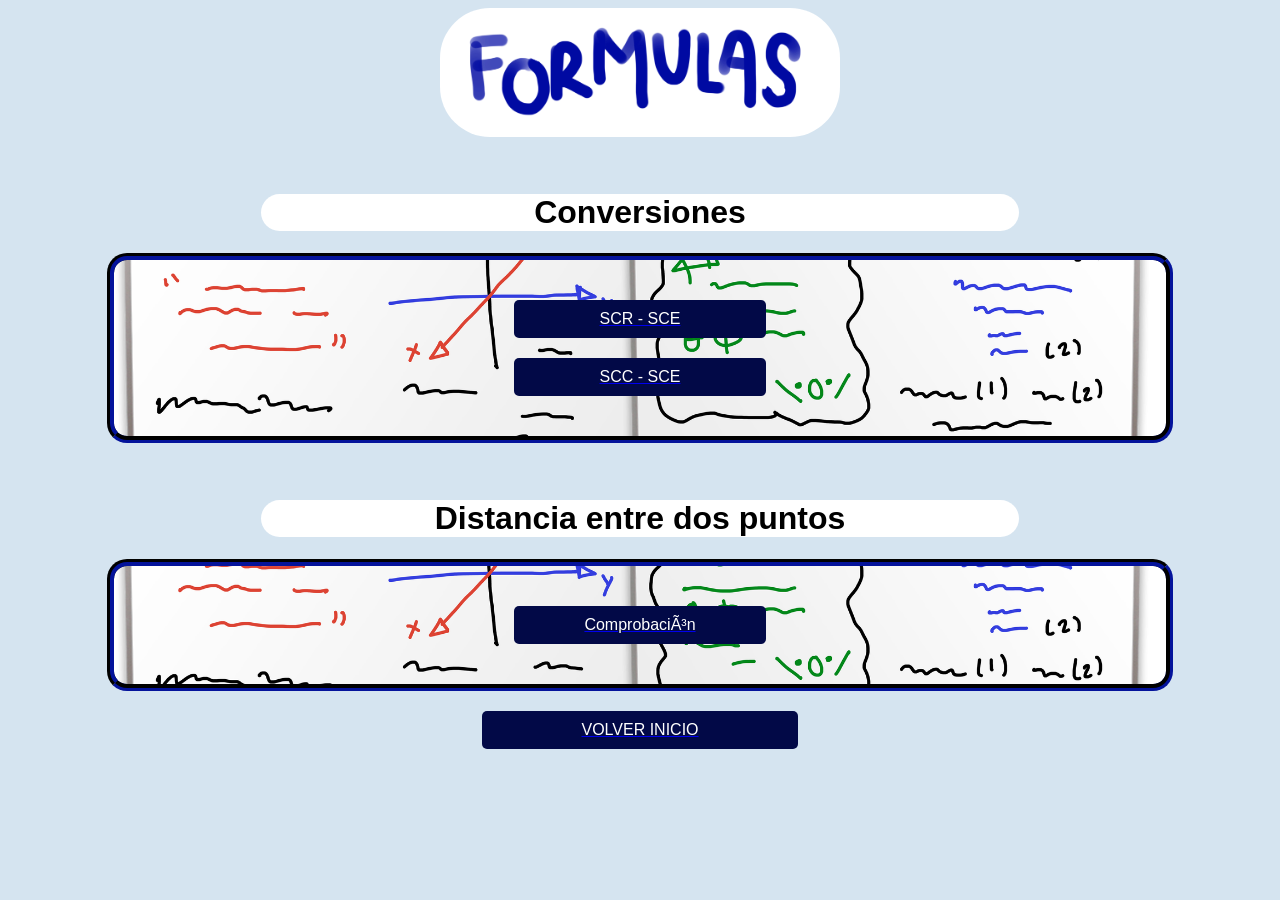
<file: coordenadas-esfericas/formulas.html>
﻿<html>
<head>
    <!-- Favicon desde la carpeta "imagenes" -->
<link rel="icon" href="imagenes/logo1.png" type="image/png">
<link rel="shortcut icon" href="imagenes/logo1.png" type="image/png">

    <title>Formulas SCE</title>
    <style>
        html {
            background-color: #d5e4f0;
        }

        h1 {
            text-decoration-color: #020947;
            font-family: Arial;
            border-radius: 50px;
            background-color: white;
            max-width: 60%;
        }

        img {
            background-color: white;
            border-radius: 50px;
        }

        button {
            display: block;
            width: 25%;
            padding: 10px;
            background-color: #020947;
            color: white;
            border: none;
            border-radius: 5px;
            font-size: 16px;
            cursor: pointer;
            margin: 20px auto;
        }

        button:hover { background-color: #1a1f6e;
        }

        .contenedor {
            border: #020947 7px groove;
            border-radius: 20px;
            max-width: 80%;
            margin: auto;
            padding: 20px;
            text-align: center;
            background-color: white;
            background-image: url("imagenes/fonde.png");
            background-size: 100%;
            background-position: center;
        }

        .popup {
            display: none;
            position: fixed;
            z-index: 1;
            left: 0;
            top: 0;
            width: 100%;
            height: 100%;
            overflow: auto;
            background-color: rgba(0, 0, 0, 0.4);
        }

        .popup-contenido {
            background-color: #fefefe;
            margin: 15% auto;
            padding: 20px;
            border: 1px solid #888;
            width: 80%;
            position: relative;
            text-align: center;
        }

        .cerrar {
            color: #aaa;
            float: right;
            font-size: 28px;
            font-weight: bold;
            text-decoration: none;
        }

        .cerrar:hover,
        .cerrar:focus {
            color: black;
        }

        .popup:target {
            display: block;
        }
    </style>
</head>
<body>
    <center><img src="imagenes/formulastitulo.png" width="400"></center><br><br>

    <center><h1>Conversiones</h1></center>
    <div class="contenedor">
        <a href="#miPopupConversiones1"><button>SCR - SCE</button></a>
        <a href="#miPopupConversiones2"><button>SCC - SCE</button></a>
    </div>

    <br><br>

    <center><h1>Distancia entre dos puntos</h1></center>
    <div class="contenedor">
        <a href="#miPopupDistancia"><button>ComprobaciÃ³n</button></a>
    </div>

    <div id="miPopupConversiones1" class="popup">
        <div class="popup-contenido">
            <a href="#"><span class="cerrar">&times;</span></a>
            <img src="imagenes/SCR-SCE/1.png" width=80%><br>
            <br><img src="imagenes/SCR-SCE/2.png" width=80%><br>
            <br><img src="imagenes/SCR-SCE/3.png" width=80%><br>
            <br><img src="imagenes/SCR-SCE/4.png" width=80%><br>
            <br><img src="imagenes/SCR-SCE/5.png" width=80%><br>
            <br><img src="imagenes/SCR-SCE/6.png" width=80%><br>
            <br><img src="imagenes/SCR-SCE/7.png" width=80%><br>
        </div>
    </div>

    <div id="miPopupConversiones2" class="popup">
        <div class="popup-contenido">
            <a href="#"><span class="cerrar">&times;</span></a>
            <img src="imagenes/SCC-SCE/1.png" width=80%><br>
            <br><img src="imagenes/SCC-SCE/2.png" width=80%><br>
            <br><img src="imagenes/SCC-SCE/3.png" width=80%><br>
            <br><img src="imagenes/SCC-SCE/4.png" width=80%><br>
            <br><img src="imagenes/SCC-SCE/5.png" width=80%><br>
            <br><img src="imagenes/SCC-SCE/6.png" width=80%><br>
        </div>
    </div>

    <div id="miPopupDistancia" class="popup">
        <div class="popup-contenido">
            <a href="#"><span class="cerrar">&times;</span></a>
            <br><img src="imagenes/fdd/2.png" width=80%><br>
            <br><img src="imagenes/fdd/3.png" width=80%><br>
            <br><img src="imagenes/fdd/4.png" width=80%><br>
            <br><img src="imagenes/fdd/5.png" width=80%><br>
            <br><img src="imagenes/fdd/6.png" width=80%><br>
            <br><img src="imagenes/fdd/7.png" width=80%><br>
            <br><img src="imagenes/fdd/8.png" width=80%><br>
            <br><img src="imagenes/fdd/9.png" width=80%><br>
            <br><img src="imagenes/fdd/10.png" width=80%><br>
            <br><img src="imagenes/fdd/11.png" width=80%><br>
            <br><img src="imagenes/fdd/12.png" width=80%><br>
            <br><img src="imagenes/fdd/13.png" width=80%><br>
            <br><img src="imagenes/fdd/14.png" width=80%><br>
            <br><img src="imagenes/fdd/15.png" width=80%><br>
            <br><img src="imagenes/fdd/16.png" width=80%><br>
            <br><img src="imagenes/fdd/17.png" width=80%><br>




        </div>
    </div>

    <center><a href="index.html"><button>VOLVER INICIO</button></a></center>

</body>
</html>
</file>
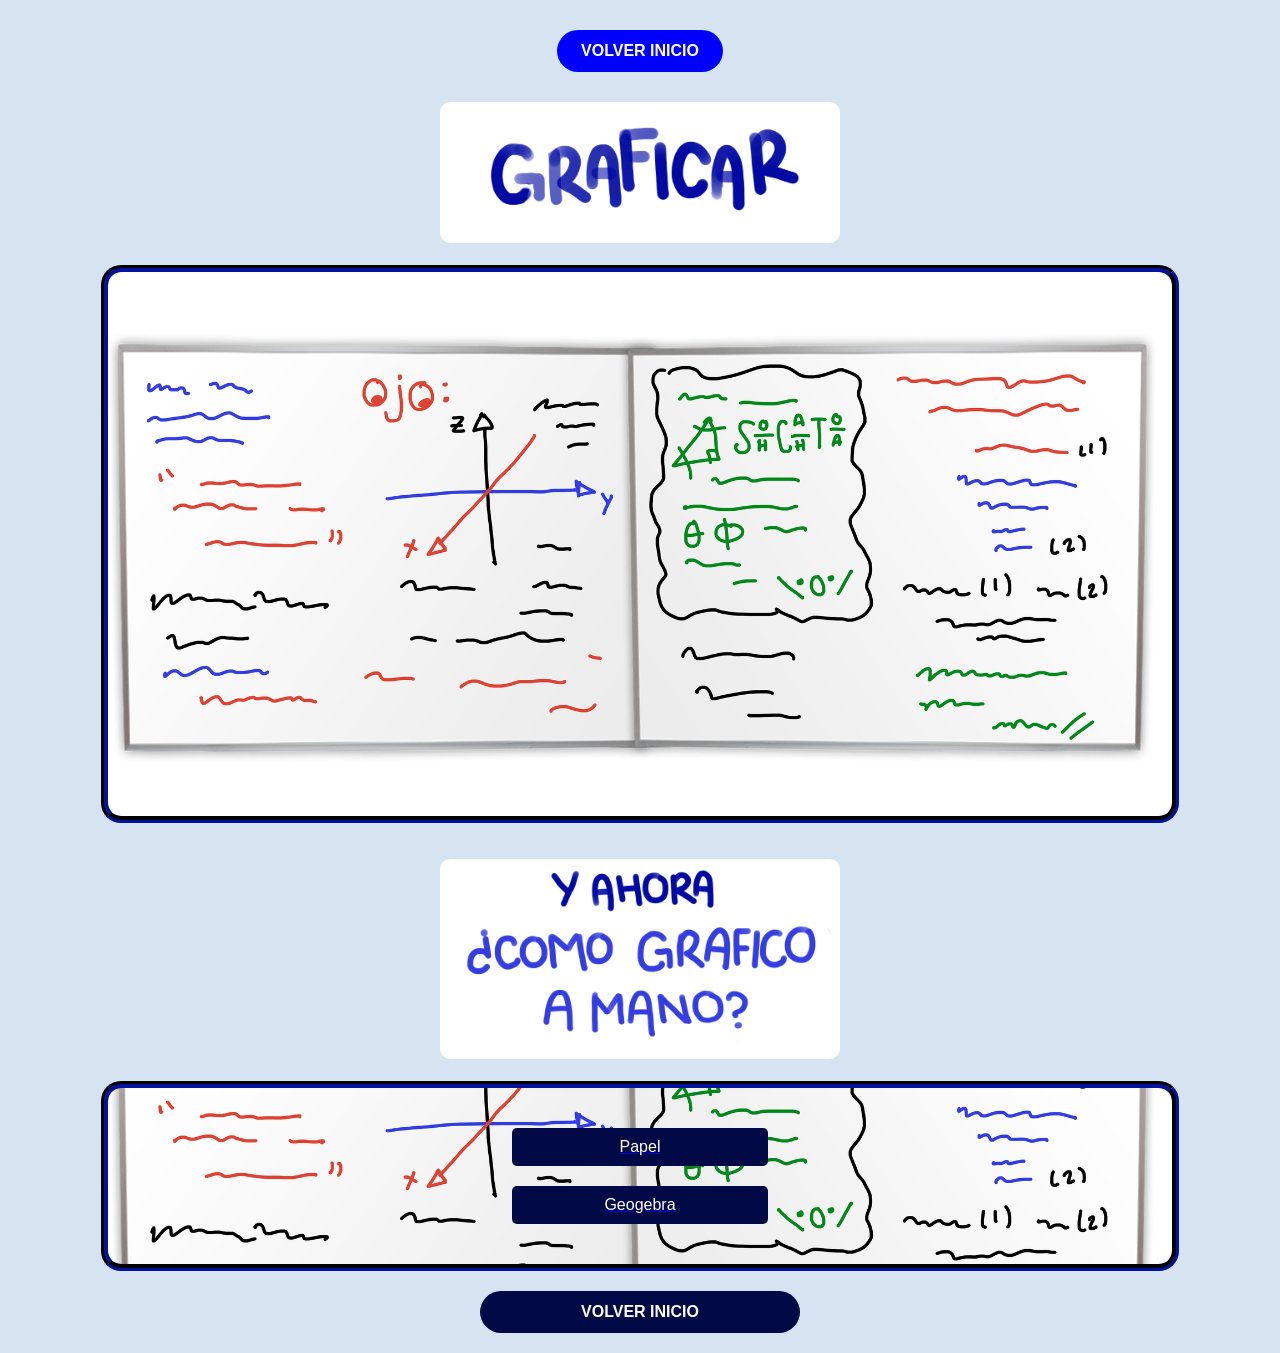
<file: coordenadas-esfericas/graficar.html>
<!DOCTYPE html>
<html lang="es">

<head>
    <link rel="icon" href="imagenes/logo1.png" type="image/png">
    <link rel="shortcut icon" href="imagenes/logo1.png" type="image/png">

    <meta charset="UTF-8">
    <meta name="viewport" content="width=device-width, initial-scale=1.0">
    <title>Graficar SCE</title>
    <style>
        html {
            background-color: #d5e4f0;
        }

        body {
            margin: 0;
            font-family: 'Segoe UI', sans-serif;
        }

        img {
            background-color: white;
            border-radius: 50px;
            max-width: 100%;
            height: auto;
        }

        button {
            display: block;
            width: 25%;
            min-width: 150px;
            padding: 10px;
            background-color: #020947;
            color: white;
            border: none;
            border-radius: 5px;
            font-size: 16px;
            cursor: pointer;
            margin: 20px auto;
        }

        button:hover {
            background-color: #1a1f6e;
        }

        .graficadora {
            border: #020947 7px groove;
            border-radius: 20px;
            max-width: 80%;
            margin: auto;
            padding: 20px;
            text-align: center;
            background-color: white;
            background-image: url("imagenes/fonde.png");
            background-size: 100%;
            background-position: center;
        }

        .graficadora iframe {
            width: 100%;
            min-height: 500px;
            border: none;
        }

        .popup {
            display: none;
            position: fixed;
            z-index: 1;
            left: 0;
            top: 0;
            width: 100%;
            height: 100%;
            overflow: auto;
            background-color: rgba(0, 0, 0, 0.4);
        }

        .popup-contenido {
            background-color: #fefefe;
            margin: 5% auto;
            padding: 20px;
            border: 1px solid #888;
            width: 90%;
            max-width: 800px;
            position: relative;
            text-align: center;
            border-radius: 10px;
        }

        .popup-contenido img {
            border-radius: 10px;
        }

        .cerrar {
            color: #aaa;
            float: right;
            font-size: 28px;
            font-weight: bold;
            text-decoration: none;
        }

        .cerrar:hover,
        .cerrar:focus {
            color: black;
        }

        .popup:target {
            display: block;
        }

        .titulo-img {
            max-width: 400px;
            width: 90%;
            height: auto;
            border-radius: 10px;
        }

        .nav-top {
            display: flex;
            justify-content: center;
            padding: 10px;
        }

        .nav-top button {
            background-color: blue;
            border: none;
            border-radius: 30px;
            padding: 0.75rem 1.5rem;
            width: auto;
        }

        .nav-top button a {
            color: white;
            text-decoration: none;
            font-weight: bold;
            font-size: clamp(0.9rem, 3vw, 1rem);
        }

        .nav-top button:hover {
            transform: translateY(-2px);
            box-shadow: 0 4px 8px rgba(38, 40, 222, 0.3);
        }
    </style>
</head>

<body>
    <div class="nav-top">
        <button><a href="index.html">VOLVER INICIO</a></button>
    </div>

    <div style="text-align:center;">
        <img src="imagenes/graficartitulo.png" class="titulo-img" alt="Graficar">
    </div><br>

    <div class="graficadora">
        <iframe src="https://www.geogebra.org/classic/H5SAVTXy" loading="lazy"></iframe>
    </div>

    <br><br>
    <div style="text-align:center;">
        <img src="imagenes/comograficarTitulo.png" class="titulo-img" alt="Cómo Graficar">
    </div><br>
    <div class="graficadora">

        <a href="#miPopup">
            <button>Papel</button>
        </a>

        <div id="miPopup" class="popup">
            <div class="popup-contenido">
                <a href="#">
                    <span class="cerrar">&times;</span>
                    <img src="imagenes/1.png" width="80%" loading="lazy" alt="Paso 1"><br>
                    <br><img src="imagenes/2.png" width="80%" loading="lazy" alt="Paso 2"><br>
                    <br><img src="imagenes/3.png" width="80%" loading="lazy" alt="Paso 3"><br>
                    <br><img src="imagenes/4.png" width="80%" loading="lazy" alt="Paso 4"><br>
                    <br><img src="imagenes/5.png" width="80%" loading="lazy" alt="Paso 5"><br>
                    <br><img src="imagenes/6.png" width="80%" loading="lazy" alt="Paso 6"><br>
                </a>
            </div>
        </div>

        <a href="#miPopup1">
            <button>Geogebra</button>
        </a>

        <div id="miPopup1" class="popup">
            <div class="popup-contenido">
                <a href="#">
                    <span class="cerrar">&times;</span>
                    <img src="imagenes/enGeogebra/1.png" width="80%" loading="lazy" alt="Paso 1"><br>
                    <br><img src="imagenes/enGeogebra/2.png" width="80%" loading="lazy" alt="Paso 2"><br>
                    <br><img src="imagenes/enGeogebra/3.png" width="80%" loading="lazy" alt="Paso 3"><br>
                    <br><img src="imagenes/enGeogebra/4.png" width="80%" loading="lazy" alt="Paso 4"><br>
                    <br><img src="imagenes/enGeogebra/5.png" width="80%" loading="lazy" alt="Paso 5"><br>
                    <br><img src="imagenes/enGeogebra/6.png" width="80%" loading="lazy" alt="Paso 6"><br>
                    <br><img src="imagenes/enGeogebra/7.png" width="80%" loading="lazy" alt="Paso 7"><br>
                    <br><img src="imagenes/enGeogebra/8.png" width="80%" loading="lazy" alt="Paso 8"><br>
                    <br><img src="imagenes/enGeogebra/9.png" width="80%" loading="lazy" alt="Paso 9"><br>
                    <br><img src="imagenes/enGeogebra/10.png" width="80%" loading="lazy" alt="Paso 10"><br>

                </a>
            </div>
        </div>

    </div>

    <div style="text-align:center; margin: 20px 0;">
        <button onclick="window.location.href='index.html'"
            style="background-color:#020947; border-radius:30px; padding: 0.75rem 1.5rem; cursor:pointer; color:white; font-weight:bold;">VOLVER
            INICIO</button>
    </div>
</body>

</html>
</file>
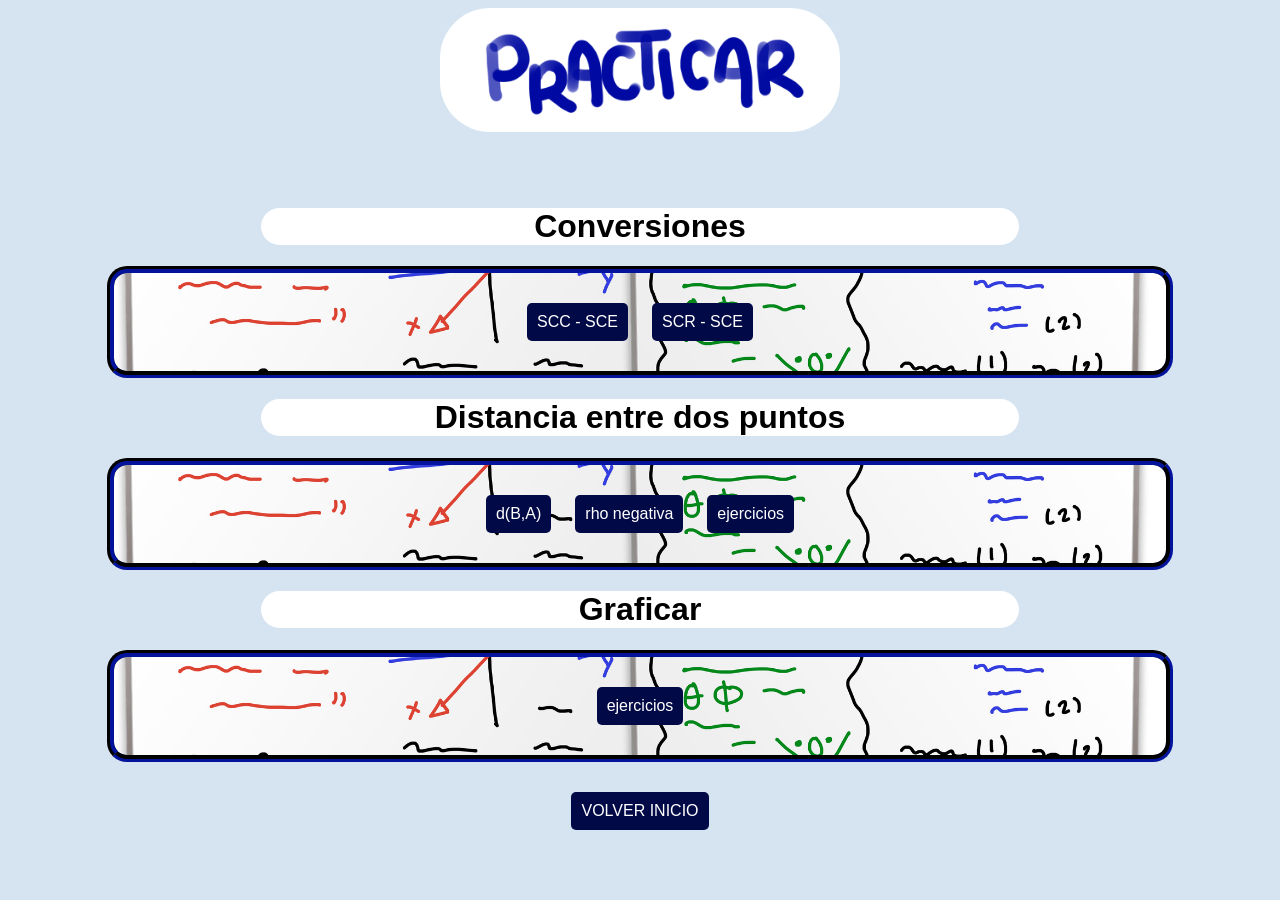
<file: coordenadas-esfericas/practicar.html>
﻿<html>
<head>
    <!-- Favicon desde la carpeta "imagenes" -->
<link rel="icon" href="imagenes/logo1.png" type="image/png">
<link rel="shortcut icon" href="imagenes/logo1.png" type="image/png">

    <title>Practicar SCE</title>

    <style>
        html {
            background-color: #d5e4f0;
        }

        h1 {
            text-decoration-color: #020947;
            font-family: Arial;
            border-radius: 50px;
            background-color: white;
            max-width: 60%;
        }

        img {
            background-color: white;
            border-radius: 50px;
        }

        button {
            display: inline-block; /* Cambiado a inline-block para que los botones estÃ©n en la misma lÃ­nea */
            width: auto; /* Cambiado a auto para que los botones se ajusten al contenido */
            padding: 10px;
            background-color: #020947;
            color: white;
            border: none;
            border-radius: 5px;
            font-size: 16px;
            cursor: pointer;
            margin: 10px; /* Reducido el margen para que los botones estÃ©n mÃ¡s juntos */
        }

        button:hover { background-color: #1a1f6e;
        }

        .contenedor {
            border: #020947 7px groove;
            border-radius: 20px;
            max-width: 80%;
            margin: 20px auto; /* Agregado margen superior e inferior */
            padding: 20px;
            text-align: center;
            background-color: white;
            background-image: url("imagenes/fonde.png");
            background-size: 100%;
            background-position: center;
        }

        .popup {
            display: none;
            position: fixed;
            z-index: 1;
            left: 0;
            top: 0;
            width: 100%;
            height: 100%;
            overflow: auto;
            background-color: rgba(0, 0, 0, 0.4);
        }

        .popup-contenido {
            background-color: #fefefe;
            margin: 15% auto;
            padding: 20px;
            border: 1px solid #888;
            width: 80%;
            position: relative;
            text-align: center;
        }

        .cerrar {
            color: #aaa;
            float: right;
            font-size: 28px;
            font-weight: bold;
            text-decoration: none;
        }

        .cerrar:hover,
        .cerrar:focus {
            color: black;
        }

        .popup:target {
            display: block;
        }
        
        #comentarios {
            margin-top: 20px;
            background-color: white;
        }

        .comentario {
            border: 1px solid #eee;
            padding: 10px;
            margin-bottom: 10px;
            border-radius: 5px;
        }
    </style>
</head>
<body>
    <center><img src="imagenes/practicartitulo.png" width="400"></center><br><br><br>

    <center><h1>Conversiones</h1></center>
    <div class="contenedor">
        <a href="#miPopupConversiones3"><button>SCC - SCE</button></a>
        <a href="#miPopupConversiones4"><button>SCR - SCE</button></a>
    </div>

    <center><h1>Distancia entre dos puntos</h1></center>
    <div class="contenedor">
        <a href="#miPopupDistancia1"><button>d(B,A)</button></a>
        <a href="#miPopupDistancia2"><button>rho negativa</button></a>
        <a href="#miPopupDistancia4"><button>ejercicios</button></a>
    </div>

    <center><h1>Graficar</h1></center>
    <div class="contenedor">
        <a href="#miPopupGraficar4"><button>ejercicios</button></a>
    </div>


    <div id="miPopupConversiones3" class="popup">
        <div class="popup-contenido">
            <a href="#"><span class="cerrar">&times;</span></a>
            <img src="imagenes/ejscc/1.png" width=80%><br>
            <br><img src="imagenes/ejscc/2.png" width=80%><br>
            <br><img src="imagenes/ejscc/3.png" width=80%><br>
        </div>
    </div>
    <div id="miPopupConversiones4" class="popup">
        <div class="popup-contenido">
            <a href="#"><span class="cerrar">&times;</span></a>
            <img src="imagenes/ejscr/1.png" width=80%><br>
            <br><img src="imagenes/ejscr/2.png" width=80%><br>
            <br><img src="imagenes/ejscr/3.png" width=80%><br>
        </div>
    </div>

    <div id="miPopupDistancia1" class="popup">
        <div class="popup-contenido">
            <a href="#"><span class="cerrar">&times;</span></a>
            <img src="imagenes/d/1.png" width=80%><br>
            <br><img src="imagenes/d/2.png" width=80%><br>
            <br><img src="imagenes/d/3.png" width=80%><br>
            <br><img src="imagenes/d/4.png" width=80%><br>
        </div>
    </div>
    <div id="miPopupDistancia2" class="popup">
        <div class="popup-contenido">
            <a href="#"><span class="cerrar">&times;</span></a>
            <br><img src="imagenes/rhoNd/1.png" width=80%><br>
            <br><img src="imagenes/rhoNd/2.png" width=80%><br>
            <br><img src="imagenes/rhoNd/3.png" width=80%><br>
            <br><img src="imagenes/rhoNd/4.png" width=80%><br>
        </div>
    </div>
    <div id="miPopupDistancia4" class="popup">
        <div class="popup-contenido">
            <img src="imagenes/ejd/1.png" width=80%><br>
            <br><img src="imagenes/ejd/2.png" width=80%><br>
            <br><img src="imagenes/ejd/3.png" width=80%><br>
        </div>
    </div>

    <div id="miPopupGraficar4" class="popup">
        <div class="popup-contenido">
            <a href="#"><span class="cerrar">&times;</span></a>
            <img src="imagenes/ejg/1.png" width=80%><br>
            <br><img src="imagenes/ejg/2.png" width=80%><br>
            <br><img src="imagenes/ejg/3.png" width=80%><br>
        </div>
    </div>

    
    <center><a href="index.html"><button>VOLVER INICIO</button></a></center>
</body>
</html>
</file>
